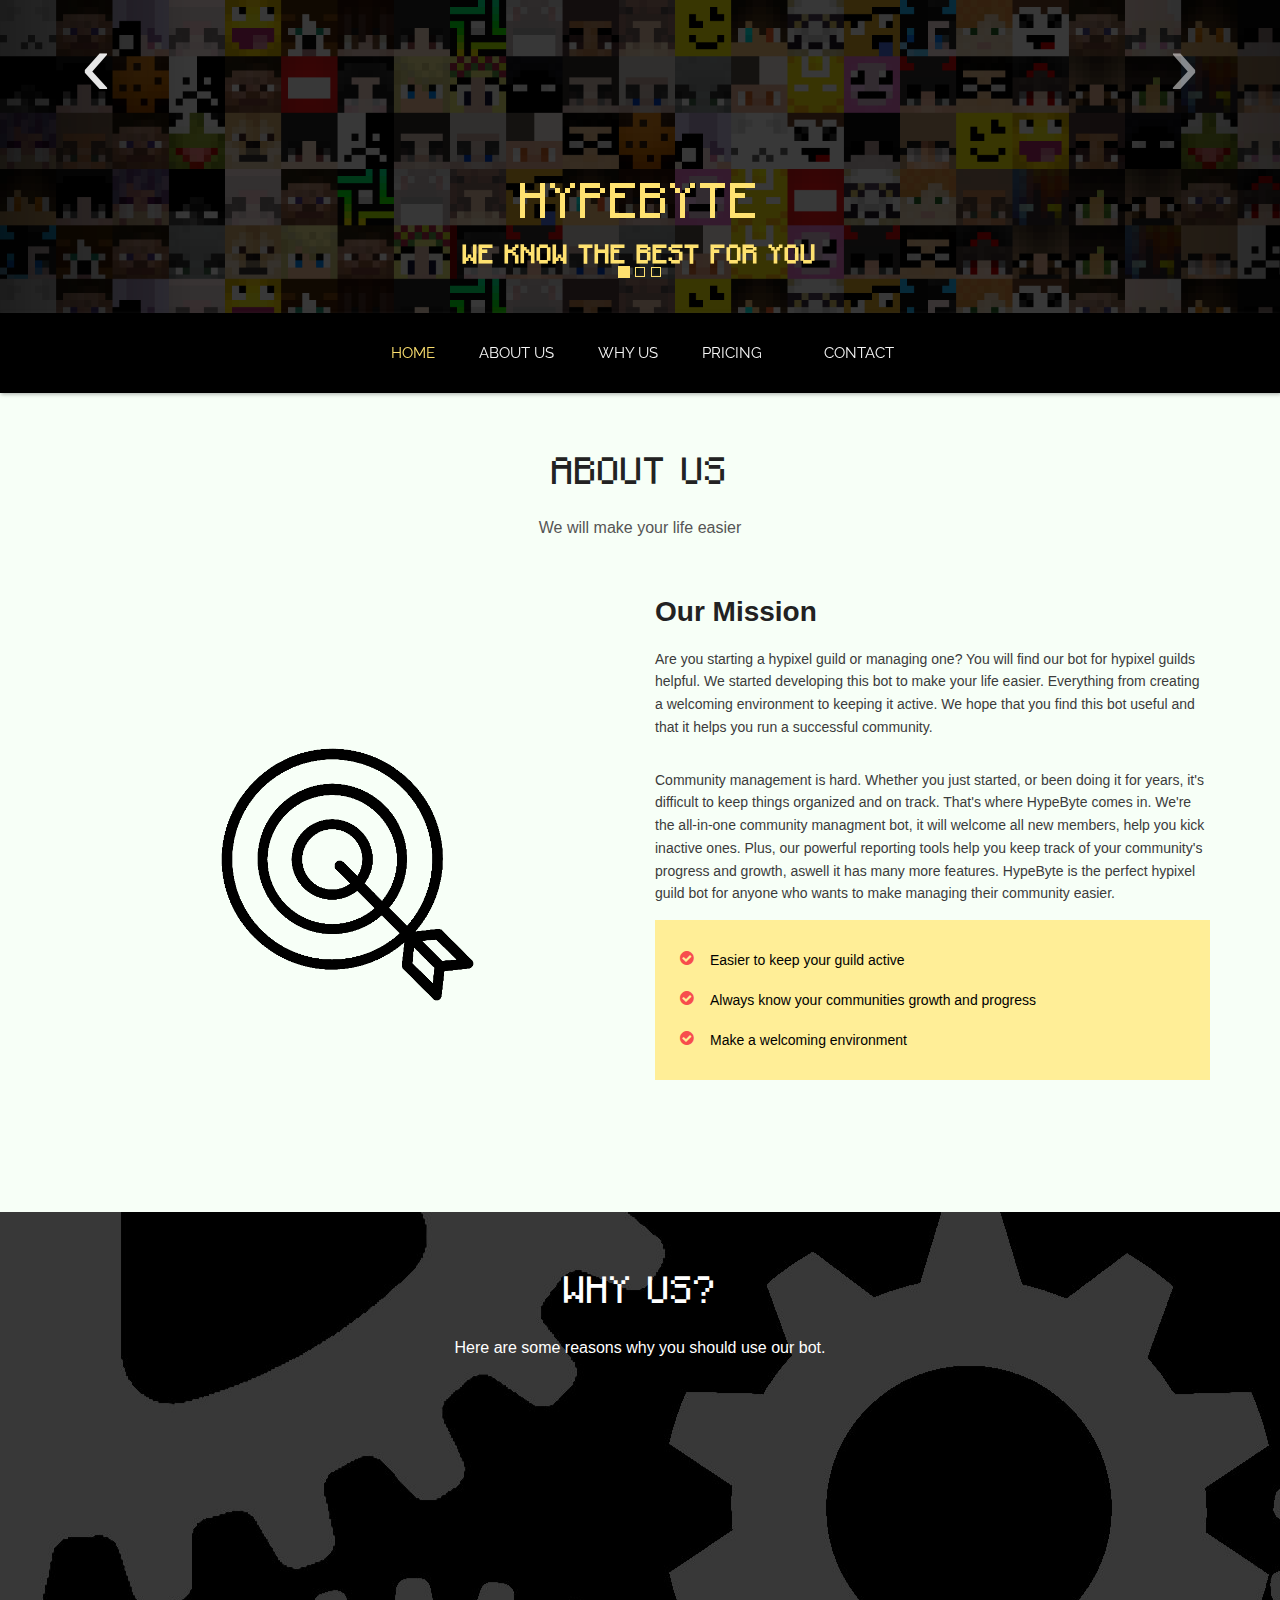
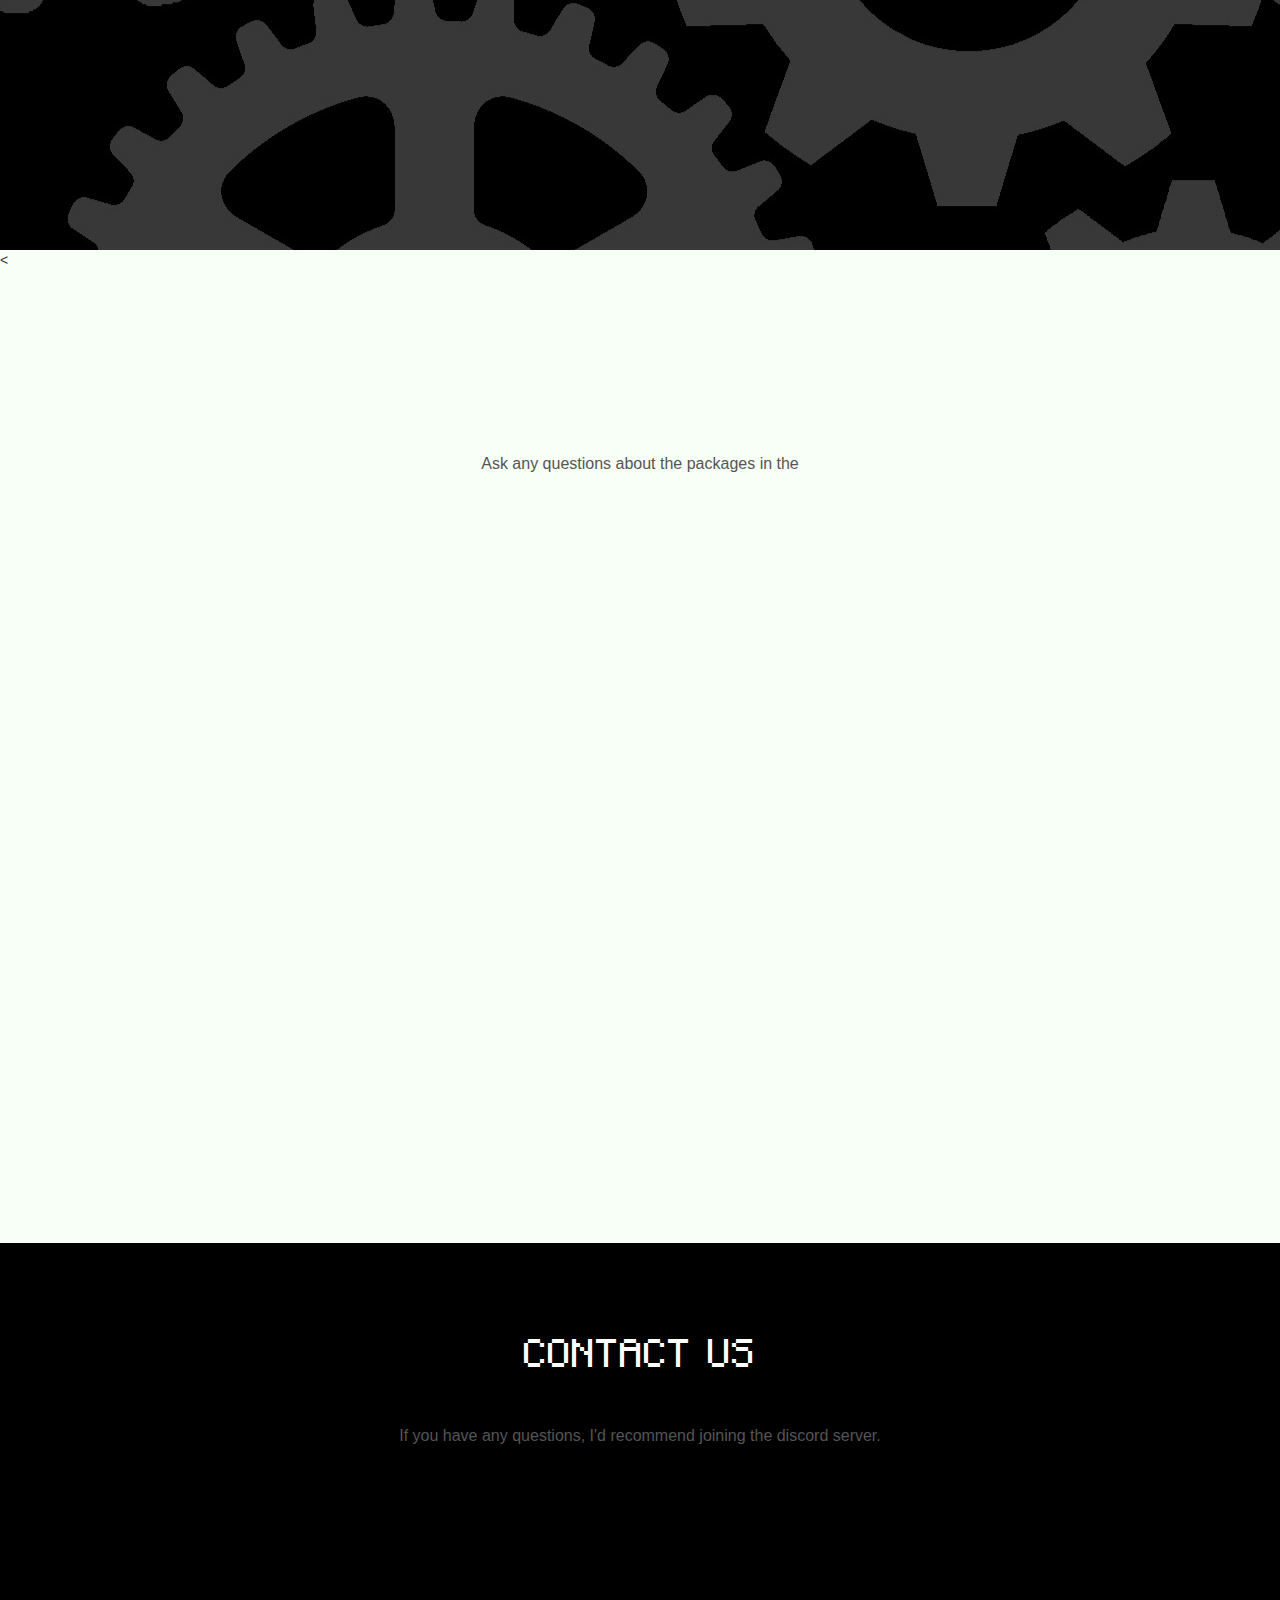
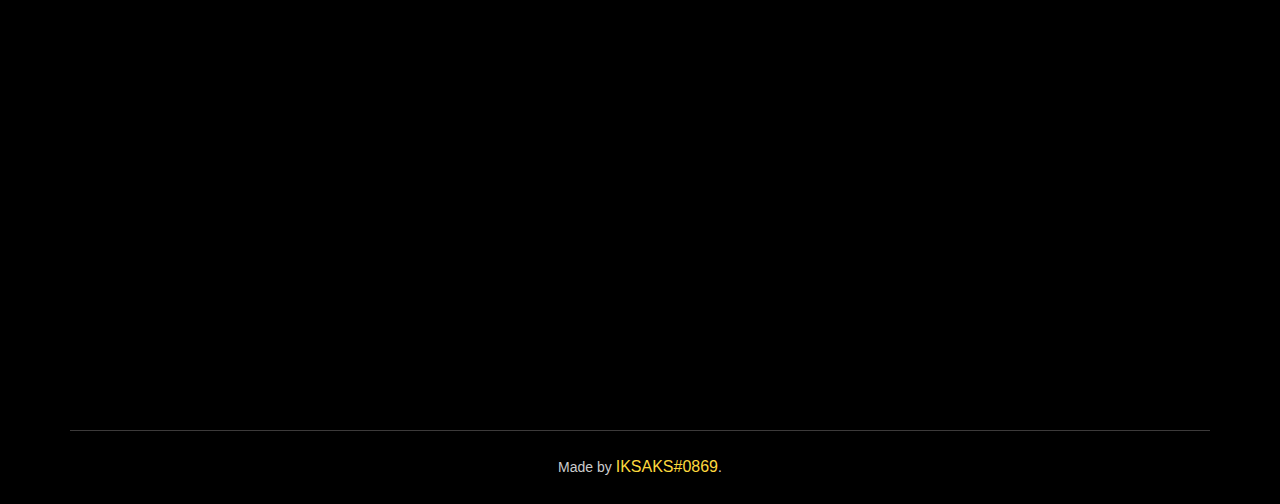
<file: index.html>
<!doctype html>
<html lang="en">
<head>
<meta charset="utf-8">
<meta name="viewport" content="width=device-width, maximum-scale=1">
<title>HypeByte | The hypixel bot that makes your life easier.</title>
<link rel="icon" href="icon.png" type="image/png">
<link href="css/bootstrap.min.css" rel="stylesheet" type="text/css">
<link rel="stylesheet" href="js/fancybox/jquery.fancybox.css" type="text/css" media="screen" />
<link href="css/style.css" rel="stylesheet" type="text/css"> 
<link href="css/styles.css" rel="stylesheet" type="text/css"> 
<link rel="stylesheet" href="https://use.fontawesome.com/releases/v5.8.1/css/all.css" integrity="sha384-50oBUHEmvpQ+1lW4y57PTFmhCaXp0ML5d60M1M7uH2+nqUivzIebhndOJK28anvf" crossorigin="anonymous">

<link href="css/animate.css" rel="stylesheet" type="text/css">
<link rel="stylesheet" href="css\font-awesome.css" > 

 
</head>
<body>
 <div id="carousel" class="carousel slide carousel-fade" data-ride="carousel">
    <ol class="carousel-indicators">
        <li data-target="#carousel" data-slide-to="0" class="active"></li>
        <li data-target="#carousel" data-slide-to="1"></li>
        <li data-target="#carousel" data-slide-to="2"></li>
    </ol>
    <!-- Carousel items -->
    <div class="carousel-inner">
        <div class="active item">
		<div class="caption zoomIn wow animated"> 		 
              <h2>HypeByte<br/><strong>We know the best for you</strong></h2>
              </div>
			  
		<img class="imgSus" src="img/o1.png" alt=""></div>
        <div class="item">
		<div class="caption zoomIn wow animated"> 		 			 
              <h2>Simple<br/><strong>Easy to setup</strong></h2>
              </div>
			  <img class="" src="img/o2.png" alt=""></div>
        <div class="item">
		<div class="caption zoomIn wow animated"> 		 			
              <h2>24/7 UPTIME<br/><strong>Made by hypixel guild owners</strong></h2>
             </div><img class="" src="img/o3.png" alt=""></div>
    </div>
    <!-- Carousel nav -->
    <a class="carousel-control left" href="#carousel" data-slide="prev">&lsaquo;</a>
    <a class="carousel-control right" href="#carousel" data-slide="next">&rsaquo;</a>
</div>





<!--Header_section-->
<header id="header_wrapper">
  <div class="container">
    <div class="header_box">
      <!--<div class="logo"><a href="#">Resume</a></div>-->
	  <nav class="navbar navbar-inverse" role="navigation">
      <div class="navbar-header">
        <button type="button" id="nav-toggle" class="navbar-toggle" data-toggle="collapse" data-target="#main-nav"> <span class="sr-only">Toggle navigation</span> <span class="icon-bar"></span> <span class="icon-bar"></span> <span class="icon-bar"></span> </button>
        </div>
	    <div id="main-nav" class="collapse navbar-collapse navStyle">
			<ul class="nav navbar-nav" id="mainNav">
			  <li class="active"><a href="#carousel" class="scroll-link">Home</a></li>
			  <li><a href="#aboutUs" class="scroll-link">About Us</a></li>
			  <li><a href="#service" class="scroll-link">Why us</a></li>
			  <li><a href="#pricing" class="scroll-link">Pricing</a></li> 
			  <li><a href="#contact" class="scroll-link">Contact</a></li>
			</ul>
      </div>
	 </nav>
    </div>
  </div>
</header>
<!--Header_section--> 

<section id="aboutUs" style="background-color: #F7FFF7;"><!--Aboutus-->
<div class="inner_wrapper about-us aboutUs-container fadeInLeft animated wow">
  <div class="container">
    <h2>About Us</h2>
	<h6>We will make your life easier</h6>
    <div class="inner_section">
 <div class="row">
      <div class="col-md-6"> <img class="img-responsive" src="img/about1.png" align=""> </div>
      <div class="col-md-6">
        <h3>Our Mission</h3>
        <p>Are you starting a hypixel guild or managing one? You will find our bot for hypixel guilds helpful. We started developing this bot to make your life easier. Everything from creating a welcoming environment to keeping it active. We hope that you find this bot useful and that it helps you run a successful community.</p> 
         
        <p>Community management is hard. Whether you just started, or been doing it for years, it's difficult to keep things organized and on track. That's where HypeByte comes in. We're the all-in-one community managment bot, it will welcome all new members, help you kick inactive ones. Plus, our powerful reporting tools help you keep track of your community's progress and growth, aswell it has many more features. HypeByte is the perfect hypixel guild bot for anyone who wants to make managing their community easier.
									</p>

									<ul class="about-us-list">
										<li class="points">Easier to keep your guild active</li> 
                                        <li class="points">Always know your communities growth and progress</li>
										<li class="points">Make a welcoming environment</li>
									</ul><!-- /.about-us-list -->
								 
      </div>
    </div>
	     </div>
  </div> 
  </div>
</section>

<!--Aboutus--> 


<!--Service-->
<section  id="service">
  <div class="container">
    <h2>Why us?</h2>
	<h6>Here are some reasons why you should use our bot.</h6>
    <div class="service_wrapper">
      <div class="row">
        <div class="col-md-3">
		<div class="service_icon delay-03s animated wow zoomIn"> <span><i class="fa fa-cog"></i></span> </div>
          <div class="service_block">
            
            <h3 class="animated fadeInUp wow">Easy</h3>
            <p class="animated fadeInDown wow">It is very easy to setup, and you don't need to worry about it ever again.</p>
          </div>
        </div>
        <div class="col-md-3"> 
		<div class="service_icon icon2  delay-03s animated wow zoomIn"> <span><i class="fa fa-wrench"></i></span> </div> 
		<div class="service_block">
            <h3 class="animated fadeInUp wow">Updates</h3>
            <p class="animated fadeInDown wow">We update our bot regulary, aswell we always look forward for community suggestions for updates.</p>
          </div>
        </div>
        <div class="col-md-3">
		<div class="service_icon icon3  delay-03s animated wow zoomIn"> <span><i class="fa fa-trophy "></i></span> </div>
          <div class="service_block">
            
            <h3 class="animated fadeInUp wow">Features</h3>
            <p class="animated fadeInDown wow">The bot is made by a people who own a guild themselves, so we know what is the best for you.</p>
          </div>
        </div>
		  <div class="col-md-3">
		<div class="service_icon icon3  delay-03s animated wow zoomIn"> <span><i class="fa fa-users"></i></span> </div>
          <div class="service_block">
            
            <h3 class="animated fadeInUp wow">Support</h3>
            <p class="animated fadeInDown wow">We are always happy to answer your questions, and make changes as you wish.</p>
          </div>
        </div>
      </div> 
	 
    </div>
  </div>
</section>

</section>
<<section id="pricing">
  <div class="container">
      <div class="section-header">
          <h2 class="section-title wow fadeInDown">Pricing</h2>
          <h6>Ask any questions about the packages in the <a href="https://discord.gg/T8uUPSDX46" target="_blank"><i style='font-size:36px' class="fab fa-discord"></i></a></h6>
      </div>

      <div class="row">
          <div class="col-md-3 col-sm-6 col-xs-12">
              <div class="wow zoomIn" data-wow-duration="400ms" data-wow-delay="0ms">
                  <ul class="pricing">
                      <li class="plan-header">
                          <div class="price-duration">
                              <span class="price">
                                  5€
                              </span>
                              <span class="duration">
                                  per month
                              </span>
                          </div>

                          <div class="plan-name">
                              Simple
                          </div>
                      </li>
                      <li><strong>24/7</strong> UPTIME</li>
                      <li><strong>INACTIVE</strong> list</li>
                      
                      <li><strong>SHARED</strong> shard</li>
                      <li><strong>Low priority</strong> updates</li>
                      <br>
                      <br>
                      <br>
                      <br>
                      <li class="plan-purchase"><a class="btn btn-primary" href="https://discord.gg/T8uUPSDX46">Get It Now!</a></li>
                  </ul>
              </div>
          </div>
          <div class="col-md-3 col-sm-6 col-xs-12">
              <div class="wow zoomIn" data-wow-duration="400ms" data-wow-delay="200ms">
                  <ul class="pricing featured">
                      <li class="plan-header">
                          <div class="price-duration">
                              <span class="price">
                                  10€
                              </span>
                              <span class="duration">
                                  per month
                              </span>
                          </div>

                          <div class="plan-name">
                              NORMAL
                          </div>
                      </li>
                      <li><strong>24/7</strong> UPTIME</li>
                      <li><strong>INACTIVE</strong> list</li>
                      <li><strong>PRIVATE</strong> shard</li>
                      <li><strong>CHAT</strong> bridge to discord</li>
                      <li><strong>WELCOME</strong> function</li>
                      <li><strong>CUSTOM</strong> colors</li>
                      
                      <li class="plan-purchase"><a class="btn btn-primary" href="https://discord.gg/T8uUPSDX46">Get It Now!</a></li>
                  </ul>
              </div>
          </div>
          <div class="col-md-3 col-sm-6 col-xs-12">
              <div class="wow zoomIn" data-wow-duration="400ms" data-wow-delay="400ms">
                  <ul class="pricing">
                      <li class="plan-header">
                          <div class="price-duration">
                              <span class="price">
                                  25€
                              </span>
                              <span class="duration">
                                  per month
                              </span>
                          </div>

                          <div class="plan-name">
                              GOLD
                          </div>
                      </li>
                      
                      <li><strong>24/7</strong> UPTIME</li>
                      <li><strong>AUTO KICK</strong> inactives</li>
                      <li><strong>PRIVATE</strong> shard</li>
                      <li><strong>CUSTOM</strong> welcome messages</li>
                      <li><strong>MORE</strong> bridge options</li>
                      <li><strong>AUTO PROMOTE</strong> active</li>
                      <li class="plan-purchase"><a class="btn btn-primary" href="https://discord.gg/T8uUPSDX46">Get It Now!</a></li>
                  </ul>
              </div>
          </div>
          <div class="col-md-3 col-sm-6 col-xs-12">
              <div class="wow zoomIn" data-wow-duration="400ms" data-wow-delay="600ms">
                  <ul class="pricing">
                      <li class="plan-header">
                          <div class="price-duration">
                              <span class="price">
                                  40€
                              </span>
                              <span class="duration">
                                  per month
                              </span>
                          </div>

                          <div class="plan-name">
                            Platinum
                          </div>
                      </li>
                      <li><strong>24/7</strong> UPTIME</li>
                      <li><strong>PRIVATE</strong> shard</li>
                      <li>Everything from GOLD </li>
                      <li><strong>1</strong> custom feature</li>
                      <li><strong>Beta</strong> features</li>
                      <li><strong>Fast</strong> support</li>
                      <li class="plan-purchase"><a class="btn btn-primary" href="https://discord.gg/T8uUPSDX46">Get It Now!</a></li>
                  </ul>
              </div>
          </div>
      </div>
  </div>
</section><!--/#pricing-->
<!--Footer-->
<footer class="footer_wrapper" id="contact">
  <div class="container">
    <section class="page_section contact" id="contact">
      <div class="contact_section">
        <h2>Contact Us</h2>
	<h6>If you have any questions, I'd recommend joining the discord server.</h6>
     
      </div>
      <div class="row">
        <div class="col-lg-4 wow fadeInLeft">	
		 <div class="contact_info">
                            <div class="detail">
                                <h4>QnA at our discord</h4>
                                <p></p>
                            </div>
                            <div class="detail">
                                <h4>Email us</h4>
                                <p>byteshype@gmail.com</p>
                            </div> 
                        </div>
       		  
			  
          
          <ul class="social_links">
            <li class="twitter animated bounceIn wow delay-02s"><a href="https://discord.gg/T8uUPSDX46" target="_blank"><i class="fab fa-discord"></i></a></li>
            <!-- <li class="facebook animated bounceIn wow delay-03s"><a href="javascript:void(0)"><i class="fa fa-facebook"></i></a></li>
            <li class="pinterest animated bounceIn wow delay-04s"><a href="javascript:void(0)"><i class="fa fa-pinterest"></i></a></li>
            <li class="gplus animated bounceIn wow delay-05s"><a href="javascript:void(0)"><i class="fa fa-google-plus"></i></a></li>  -->
          </ul>
        </div>
        <div class="col-lg-8 wow fadeInLeft delay-06s">
          <div class="form">
            <input class="input-text" type="text" name="" value="Your Name *" onFocus="if(this.value==this.defaultValue)this.value='';" onBlur="if(this.value=='')this.value=this.defaultValue;">
            <input class="input-text" type="text" name="" value="Your E-mail *" onFocus="if(this.value==this.defaultValue)this.value='';" onBlur="if(this.value=='')this.value=this.defaultValue;">
            <textarea class="input-text text-area" cols="0" rows="0" onFocus="if(this.value==this.defaultValue)this.value='';" onBlur="if(this.value=='')this.value=this.defaultValue;">Your Message *</textarea>
            <input class="input-btn" type="submit" value="DISABLED">
          </div>
        </div>
      </div>
    </section>
  </div>
  <div class="container">
    <div class="footer_bottom"><span>Made by <a href="#"> IKSAKS#0869</a>. </span> </div>
  </div>
</footer>

<script type="text/javascript" src="js/jquery-1.11.0.min.js"></script>
<script type="text/javascript" src="js/bootstrap.min.js"></script>
<script type="text/javascript" src="js/jquery-scrolltofixed.js"></script>
<script type="text/javascript" src="js/jquery.nav.js"></script> 
<script type="text/javascript" src="js/jquery.easing.1.3.js"></script>
<script type="text/javascript" src="js/jquery.isotope.js"></script>
<script src="js/fancybox/jquery.fancybox.pack.js" type="text/javascript"></script> 
<script type="text/javascript" src="js/wow.js"></script> 
<script type="text/javascript" src="js/custom.js"></script>

</body>
</html>
</file>
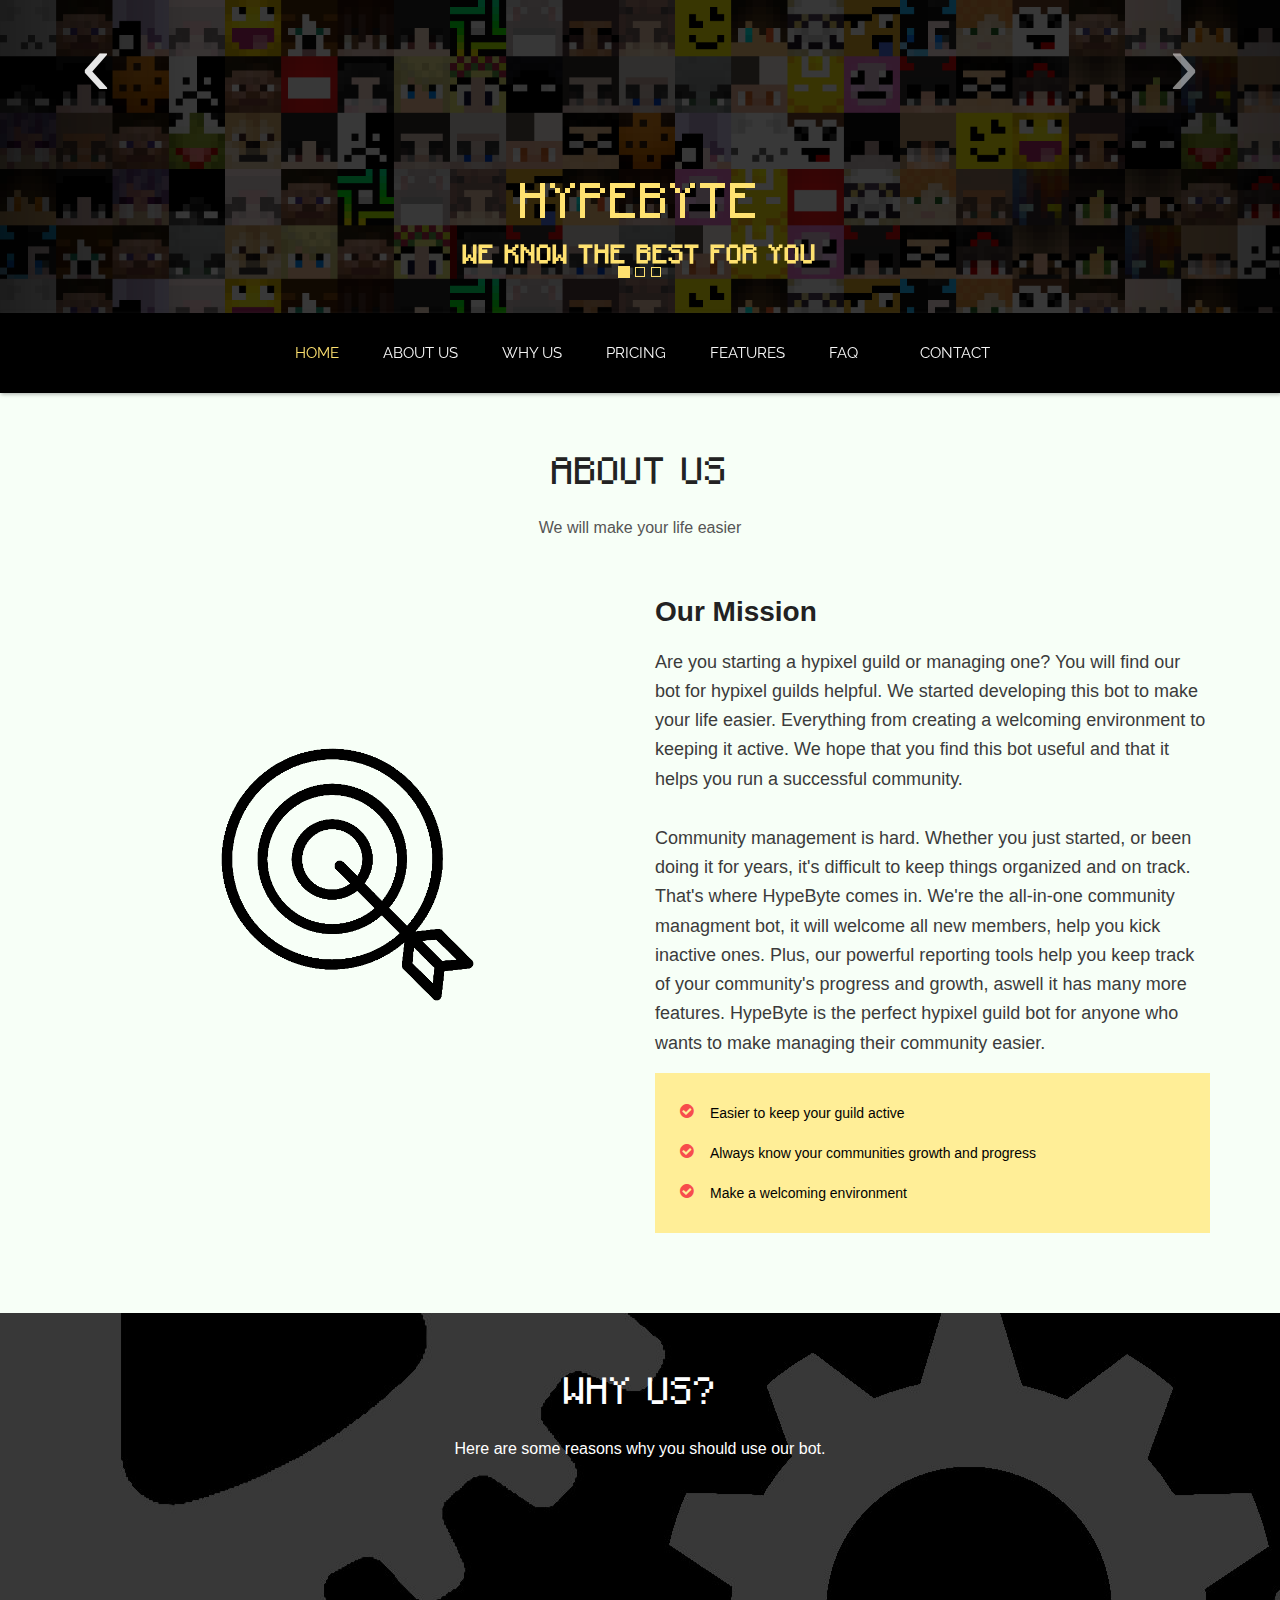
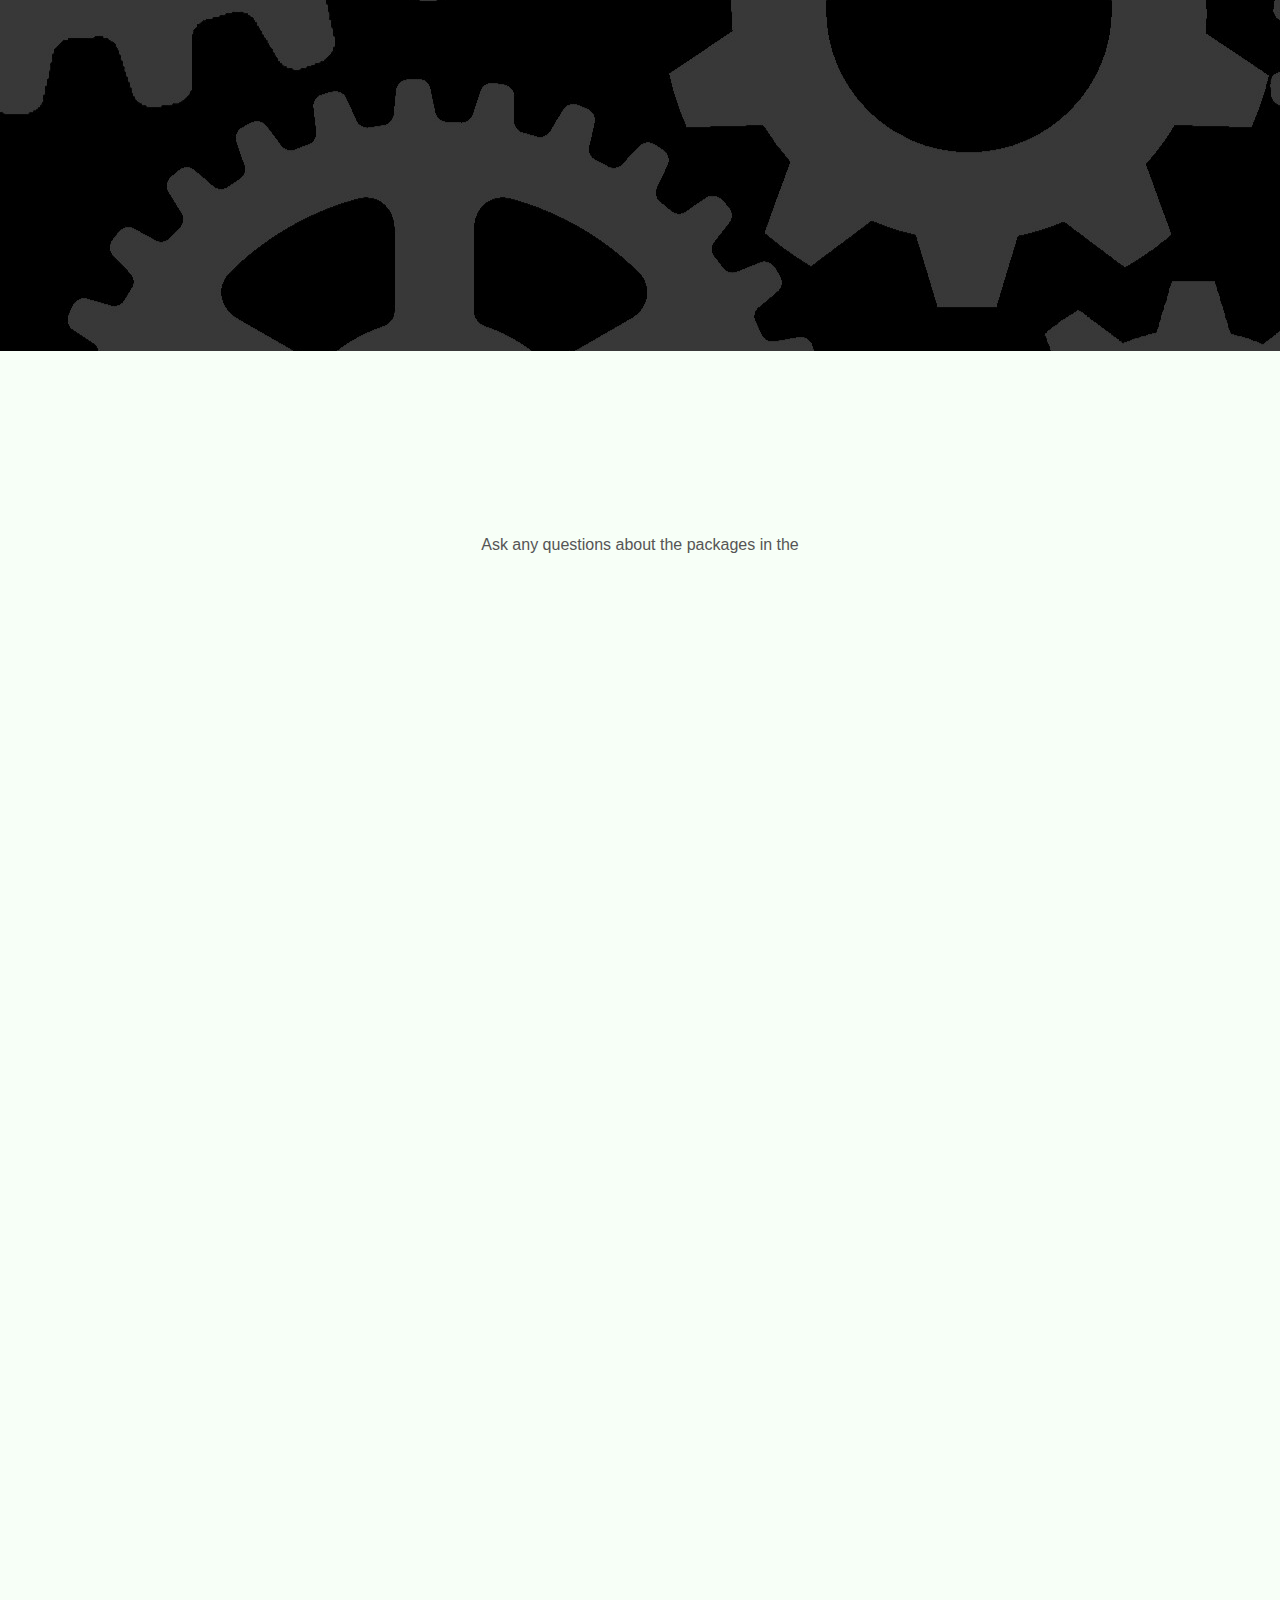
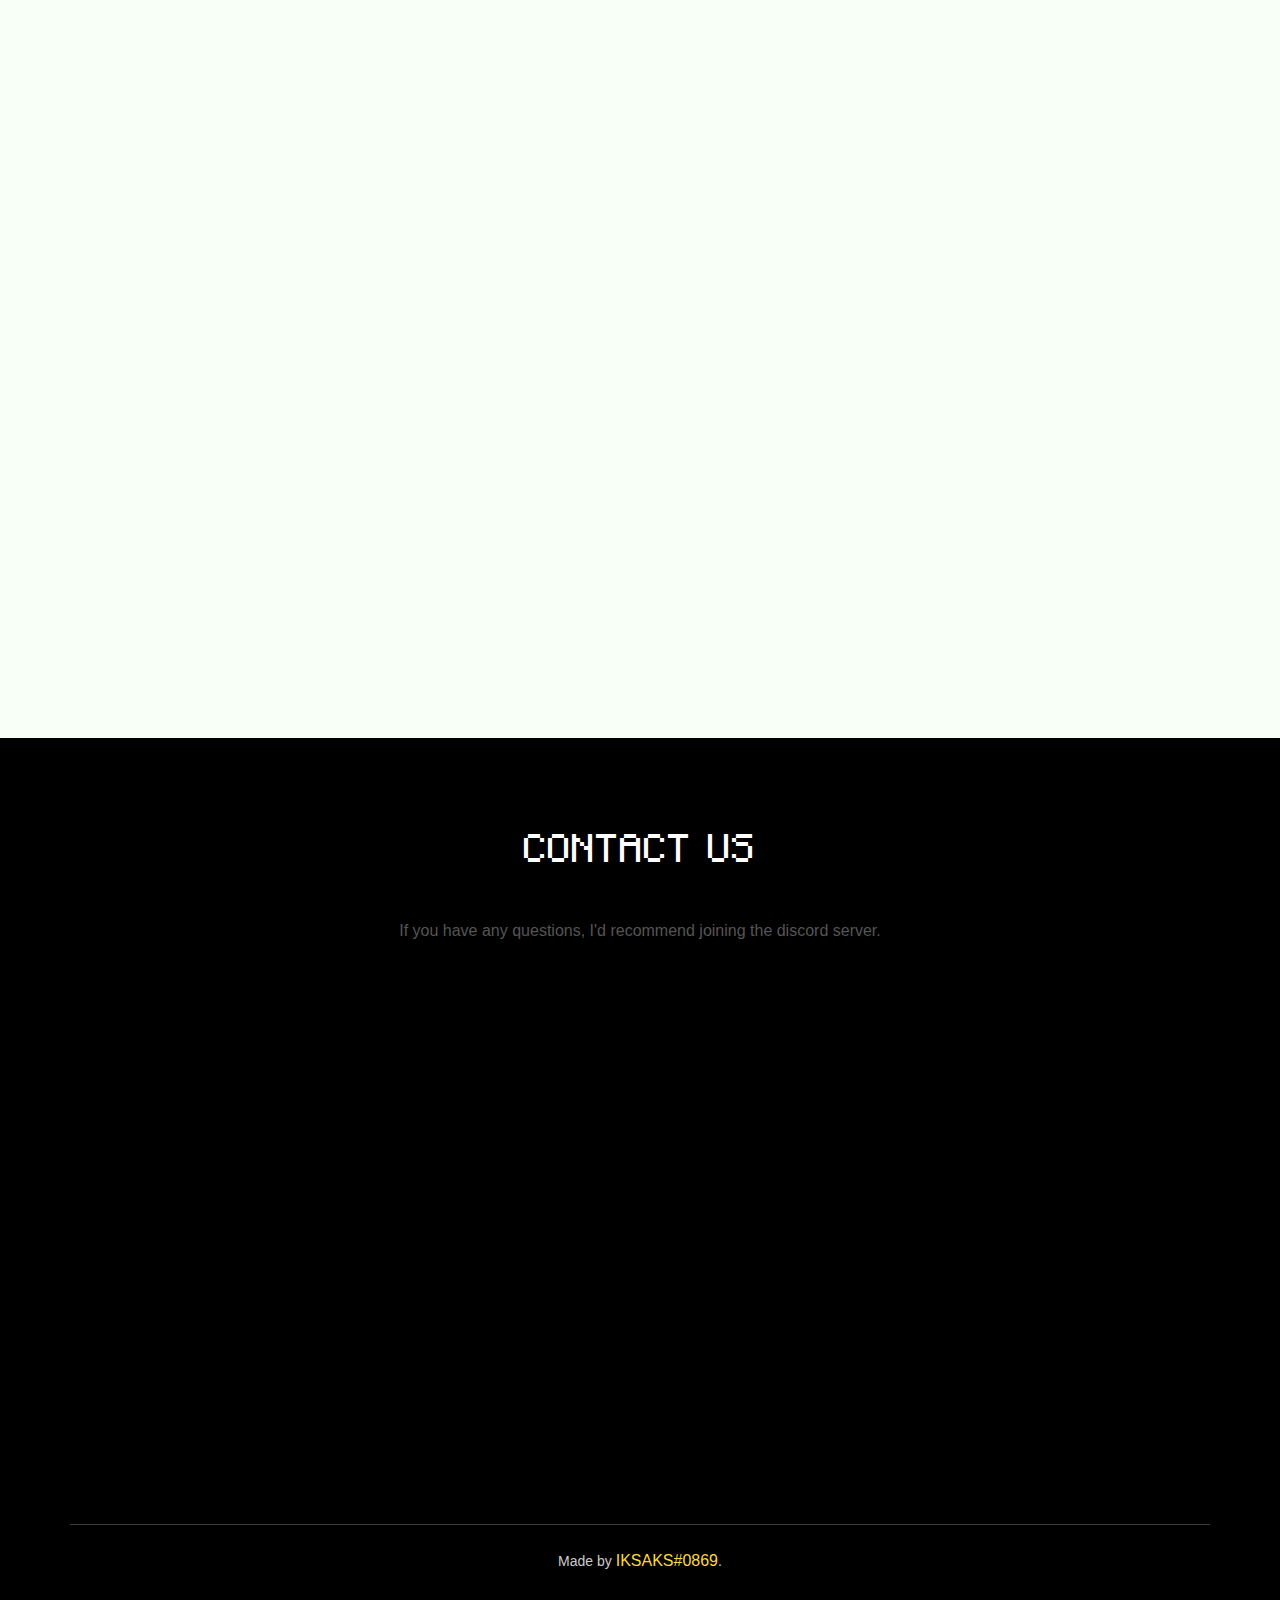
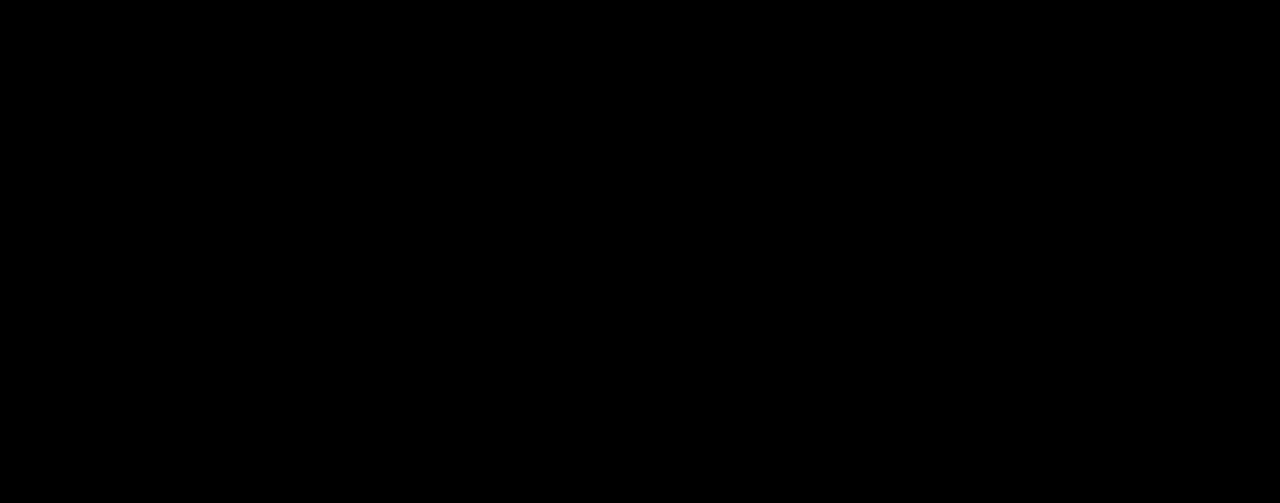
<file: docs/index.html>
<!doctype html>
<html lang="en">
<head>
<meta charset="utf-8">
<meta name="viewport" content="width=device-width, maximum-scale=1">
<title>HypeByte | The hypixel bot that makes your life easier.</title>
<link rel="icon" href="icon.png" type="image/png">
<link href="css/bootstrap.min.css" rel="stylesheet" type="text/css">
<link rel="stylesheet" href="js/fancybox/jquery.fancybox.css" type="text/css" media="screen" />
<link href="css/style.css" rel="stylesheet" type="text/css"> 
<link href="css/styles.css" rel="stylesheet" type="text/css"> 
<link rel="stylesheet" href="css\fontawesome.all.css" integrity="sha384-50oBUHEmvpQ+1lW4y57PTFmhCaXp0ML5d60M1M7uH2+nqUivzIebhndOJK28anvf" crossorigin="anonymous">
<meta name="google-site-verification" content="CAoIlMoaknfIllCSeAajE5pX_8JDRVLWQwY7Fwy2vW4" />
<meta property="og:type" content="website">
<meta property="og:site_name" content="HypeBits">
<meta property="og:title" content="Hypixel guild bot">
<meta property="og:description" content="We will make your life easier with this hypixel guild bot!">
<meta property="og:image" content="./icon.png">
<link href="css/animate.css" rel="stylesheet" type="text/css">
<link rel="stylesheet" href="css\font-awesome.css" > 

 
</head>
<body>
 <div id="carousel" class="carousel slide carousel-fade" data-ride="carousel">
    <ol class="carousel-indicators">
        <li data-target="#carousel" data-slide-to="0" class="active"></li>
        <li data-target="#carousel" data-slide-to="1"></li>
        <li data-target="#carousel" data-slide-to="2"></li>
    </ol>
    <!-- Carousel items -->
    <div class="carousel-inner">
        <div class="active item">
		<div class="caption zoomIn wow animated"> 		 
              <h2>HypeByte<br/><strong>We know the best for you</strong></h2>
              </div>
			  
		<img class="imgSus" src="img/o1.png" alt=""></div>
        <div class="item">
		<div class="caption zoomIn wow animated"> 		 			 
              <h2>Simple<br/><strong>Easy to setup</strong></h2>
              </div>
			  <img class="" src="img/o2.png" alt=""></div>
        <div class="item">
		<div class="caption zoomIn wow animated"> 		 			
              <h2>24/7 UPTIME<br/><strong>Made by hypixel guild owners</strong></h2>
             </div><img class="" src="img/o3.png" alt=""></div>
    </div>
    <!-- Carousel nav -->
    <a class="carousel-control left" href="#carousel" data-slide="prev">&lsaquo;</a>
    <a class="carousel-control right" href="#carousel" data-slide="next">&rsaquo;</a>
</div>





<!--Header_section-->
<header id="header_wrapper">
  <div class="container">
    <div class="header_box">
      <!--<div class="logo"><a href="#">Resume</a></div>-->
	  <nav class="navbar navbar-inverse" role="navigation">
      <div class="navbar-header">
        <button type="button" id="nav-toggle" class="navbar-toggle" data-toggle="collapse" data-target="#main-nav"> <span class="sr-only">Toggle navigation</span> <span class="icon-bar"></span> <span class="icon-bar"></span> <span class="icon-bar"></span> </button>
        </div>
	    <div id="main-nav" class="collapse navbar-collapse navStyle">
			<ul class="nav navbar-nav" id="mainNav">
			  <li class="active"><a href="#carousel" class="scroll-link">Home</a></li>
			  <li><a href="#aboutUs" class="scroll-link">About Us</a></li>
			  <li><a href="#service" class="scroll-link">Why us</a></li>
			  <li><a href="#pricing" class="scroll-link">Pricing</a></li> 
        <li><a href="#updates" class="scroll-link">Features</a></li>
        <li><a href="#faq" class="scroll-link">FAQ</a></li>
			  <li><a href="#contact" class="scroll-link">Contact</a></li>
			</ul>
      </div>
	 </nav>
    </div>
  </div>
</header>
<!--Header_section--> 

<section id="aboutUs" style="background-color: #F7FFF7;"><!--Aboutus-->
<div class="inner_wrapper about-us aboutUs-container fadeInLeft animated wow">
  <div class="container">
    <h2>About Us</h2>
	<h6>We will make your life easier</h6>
    <div class="inner_section">
 <div class="row">
      <div class="col-md-6"> <img class="img-responsive" src="img/about1.png" align=""> </div>
      <div class="col-md-6">
        <h3>Our Mission</h3>
        <p>Are you starting a hypixel guild or managing one? You will find our bot for hypixel guilds helpful. We started developing this bot to make your life easier. Everything from creating a welcoming environment to keeping it active. We hope that you find this bot useful and that it helps you run a successful community.</p> 
         
        <p>Community management is hard. Whether you just started, or been doing it for years, it's difficult to keep things organized and on track. That's where HypeByte comes in. We're the all-in-one community managment bot, it will welcome all new members, help you kick inactive ones. Plus, our powerful reporting tools help you keep track of your community's progress and growth, aswell it has many more features. HypeByte is the perfect hypixel guild bot for anyone who wants to make managing their community easier.
									</p>

									<ul class="about-us-list">
										<li class="points">Easier to keep your guild active</li> 
                                        <li class="points">Always know your communities growth and progress</li>
										<li class="points">Make a welcoming environment</li>
									</ul><!-- /.about-us-list -->
								 
      </div>
    </div>
	     </div>
  </div> 
  </div>
</section>

<!--Aboutus--> 


<!--Service-->
<section  id="service">
  <div class="container">
    <h2>Why us?</h2>
	<h6>Here are some reasons why you should use our bot.</h6>
    <div class="service_wrapper">
      <div class="row">
        <div class="col-md-3">
		<div class="service_icon delay-03s animated wow zoomIn"> <span><i class="fa fa-cog"></i></span> </div>
          <div class="service_block">
            
            <h3 class="animated fadeInUp wow">Easy</h3>
            <p class="animated fadeInDown wow">It is very easy to setup, and you don't need to worry about it ever again.</p>
          </div>
        </div>
        <div class="col-md-3"> 
		<div class="service_icon icon2  delay-03s animated wow zoomIn"> <span><i class="fa fa-wrench"></i></span> </div> 
		<div class="service_block">
            <h3 class="animated fadeInUp wow">Updates</h3>
            <p class="animated fadeInDown wow">We update our bot regulary, aswell we always look forward for community suggestions for updates.</p>
          </div>
        </div>
        <div class="col-md-3">
		<div class="service_icon icon3  delay-03s animated wow zoomIn"> <span><i class="fa fa-trophy "></i></span> </div>
          <div class="service_block">
            
            <h3 class="animated fadeInUp wow">Features</h3>
            <p class="animated fadeInDown wow">The bot is made by a people who own a guild themselves, so we know what is the best for you.</p>
          </div>
        </div>
		  <div class="col-md-3">
		<div class="service_icon icon3  delay-03s animated wow zoomIn"> <span><i class="fa fa-users"></i></span> </div>
          <div class="service_block">
            
            <h3 class="animated fadeInUp wow">Support</h3>
            <p class="animated fadeInDown wow">We are always happy to answer your questions, and make changes as you wish.</p>
          </div>
        </div>
      </div> 
	 
    </div>
  </div>
</section>


<section id="pricing">
  <div class="container">
      <div class="section-header">
          <h2 class="section-title wow fadeInDown">Pricing</h2>
          <h6>Ask any questions about the packages in the <a href="https://discord.gg/T8uUPSDX46" alt="discord server" target="_blank"><i style='font-size:36px' class="fab fa-discord"></i></a></h6>
      </div>

      <div class="row">
          <div class="col-md-3 col-sm-6 col-xs-12">
              <div class="wow zoomIn" data-wow-duration="400ms" data-wow-delay="0ms">
                  <ul class="pricing">
                      <li class="plan-header">
                          <div class="price-duration">
                              <span class="price">
                                  5€
                              </span>
                              <span class="duration">
                                  per month
                              </span>
                          </div>

                          <div class="plan-name">
                              Simple
                          </div>
                      </li>
                      <li><strong>24/7</strong> UPTIME</li>
                      <li><strong>INACTIVE</strong> list</li>
                      
                      <li><strong>SHARED</strong> shard</li>
                      <li><strong>Low priority</strong> updates</li>
                      <br>
                      <br>
                      <br>
                      <br>
                      <li class="plan-purchase"><a class="btn btn-primary" href="https://discord.gg/T8uUPSDX46" alt="discord server">Get It Now!</a></li>
                  </ul>
              </div>
          </div>
          <div class="col-md-3 col-sm-6 col-xs-12">
              <div class="wow zoomIn" data-wow-duration="400ms" data-wow-delay="200ms">
                  <ul class="pricing featured">
                      <li class="plan-header">
                          <div class="price-duration">
                              <span class="price">
                                  10€
                              </span>
                              <span class="duration">
                                  per month
                              </span>
                          </div>

                          <div class="plan-name">
                              NORMAL
                          </div>
                      </li>
                      <li><strong>24/7</strong> UPTIME</li>
                      <li><strong>INACTIVE</strong> list</li>
                      <li><strong>PRIVATE</strong> shard</li>
                      <li><strong>CHAT</strong> bridge to discord</li>
                      <li><strong>WELCOME</strong> function</li>
                      <li><strong>CUSTOM</strong> colors</li>
                      
                      <li class="plan-purchase"><a class="btn btn-primary" href="https://discord.gg/T8uUPSDX46" alt="discord server">Get It Now!</a></li>
                  </ul>
              </div>
          </div>
          <div class="col-md-3 col-sm-6 col-xs-12">
              <div class="wow zoomIn" data-wow-duration="400ms" data-wow-delay="400ms">
                  <ul class="pricing">
                      <li class="plan-header">
                          <div class="price-duration">
                              <span class="price">
                                  25€
                              </span>
                              <span class="duration">
                                  per month
                              </span>
                          </div>

                          <div class="plan-name">
                              GOLD
                          </div>
                      </li>
                      
                      <li><strong>AUTO KICK</strong> inactives</li>
                      <li><strong>PRIVATE</strong> shard</li>
                      <li><strong>CUSTOM</strong> welcome messages</li>
                      <li><strong>MORE</strong> bridge options</li>
                      <li><strong>AUTO PROMOTE</strong> active</li>
                      <li><strong>COMMANDS</strong> for guild chat</li>
                      <li class="plan-purchase"><a class="btn btn-primary" href="https://discord.gg/T8uUPSDX46" alt="discord server">Get It Now!</a></li>
                  </ul>
              </div>
          </div>
          <div class="col-md-3 col-sm-6 col-xs-12">
              <div class="wow zoomIn" data-wow-duration="400ms" data-wow-delay="600ms">
                  <ul class="pricing">
                      <li class="plan-header">
                          <div class="price-duration">
                              <span class="price">
                                  40€
                              </span>
                              <span class="duration">
                                  per month
                              </span>
                          </div>

                          <div class="plan-name">
                            Platinum
                          </div>
                      </li>
                      <li><strong>24/7</strong> UPTIME</li>
                      <li><strong>PRIVATE</strong> shard</li>
                      <li>Everything from GOLD </li>
                      <li><strong>1</strong> custom feature</li>
                      <li><strong>Beta</strong> features</li>
                      <li><strong>Fast</strong> support</li>
                      <li class="plan-purchase"><a class="btn btn-primary" href="https://discord.gg/T8uUPSDX46" alt="discord server">Get It Now!</a></li>
                  </ul>
              </div>
          </div>
      </div>
  </div>
</section><!--/#pricing-->
<section   id="updates" style=" padding: 20px; ">
  <div class="inner_wrapper about-us aboutUs-container fadeInLeft animated wow">
    <div class="container">
      <h2>Features</h2>
    <h6>Here are all  the features explained a little bit more</h6>
      <div class="inner_section">
   <div class="row">
       
              <p>
                <strong>
                  INACTIVE list - 
                </strong>
                  It will get you a list of inactive people set by your requirements
              </p>

              <p>
                <strong>
                  CHAT bridge to discord - 
                </strong>
                  It will link your hypixel guild chat, with your discord server.
              </p>

              <p>
                <strong>
                  WELCOME function - 
                </strong>
                  It will welcome new people who join your guild.
              </p>
           
              <p>
                <strong>
                  AUTO KICK inactives - 
                </strong>
                  It will kick all inactive people from the guild with 1 command.
              </p>
          
              <p>
                <strong>
                  AUTO PROMOTE active - 
                </strong>
                  It will promote all active people set by your requirements.
              </p>
           
              <p>
                <strong>
                  COMMANDS for guild chat - 
                </strong>
                  It will add commands for your hypixel guild chat, so members can check their weekly guild experience. (Adding more need suggestions)
              </p>
          
  
           <br>        
         </div>
    </div> 
    </div>
    
    
  
</section>

<section id="faq" style="background-color: #F7FFF7;"><!--Aboutus-->
  <div class="inner_wrapper about-us aboutUs-container fadeInLeft animated wow">
    <div class="container">
      <h2>FAQ</h2>
    <h6>If your question isn't answered here, join our <a href="https://discord.gg/T8uUPSDX46" alt="discord server" target="_blank">discord server</a></h6>
      <div class="inner_section">
   <div class="row">
       
          <h3>Is this allowed on Hypixel?</h3>
          <p><strong>Yes</strong>, it has been conformed that it is allowed as long as the bot stays in the limbo and talks only in the guild chat!</p> 
           
          <h3>How do I get the bot?</h3>
          <p>You need to <strong>join our <a href="https://discord.gg/T8uUPSDX46" alt="discord server" target="_blank">discord server </a></strong>and <strong>open a ticket</strong> ( 🎫ㅣsupport-ticket  )</p> 

          <h3></h3>
          <p><strong></strong></p> 

          <h3></h3>
          <p><strong></strong></p> 
          
  
           <br>        
         </div>
    </div> 
    </div>
  </section>


  


<!--Footer-->
<footer class="footer_wrapper" id="contact">
  <div class="container">
    <section class="page_section contact" id="contact">
      <div class="contact_section">
        <h2>Contact Us</h2>
	<h6>If you have any questions, I'd recommend joining the discord server.</h6>
     
      </div>
      <div class="row">
        <div class="col-lg-4 wow fadeInLeft">	
		 <div class="contact_info">
                            <div class="detail">
                                <h4>QnA at our discord</h4>
                                <p></p>
                            </div>
                            <div class="detail">
                                <h4>Email us</h4>
                                <p>byteshype@gmail.com</p>
                            </div> 
                        </div>
       		  
			  
          
          <ul class="social_links">
            <li class="twitter animated bounceIn wow delay-02s"><a href="https://discord.gg/T8uUPSDX46" alt="discord server" target="_blank"><i class="fab fa-discord"></i></a></li>
            <!-- <li class="facebook animated bounceIn wow delay-03s"><a href="javascript:void(0)"><i class="fa fa-facebook"></i></a></li>
            <li class="pinterest animated bounceIn wow delay-04s"><a href="javascript:void(0)"><i class="fa fa-pinterest"></i></a></li>
            <li class="gplus animated bounceIn wow delay-05s"><a href="javascript:void(0)"><i class="fa fa-google-plus"></i></a></li>  -->
          </ul>
        </div>
        <div class="col-lg-8 wow fadeInLeft delay-06s">
          <div class="form">
            <input class="input-text" type="text" name="" value="Your Name *" onFocus="if(this.value==this.defaultValue)this.value='';" onBlur="if(this.value=='')this.value=this.defaultValue;">
            <input class="input-text" type="text" name="" value="Your E-mail *" onFocus="if(this.value==this.defaultValue)this.value='';" onBlur="if(this.value=='')this.value=this.defaultValue;">
            <textarea class="input-text text-area" cols="0" rows="0" onFocus="if(this.value==this.defaultValue)this.value='';" onBlur="if(this.value=='')this.value=this.defaultValue;">Your Message *</textarea>
            <input class="input-btn" type="submit" value="DISABLED">
          </div>
        </div>
      </div>
    </section>
  </div>
  <div class="container">
    <div class="footer_bottom"><span>Made by <a href="#"> IKSAKS#0869</a>. </span> </div>
    <iframe src="https://discord.com/widget?id=958353797728567336&theme=dark" width="350" height="500" allowtransparency="true" frameborder="0" sandbox="allow-popups allow-popups-to-escape-sandbox allow-same-origin allow-scripts"></iframe>
  </div>
</footer>

<script type="text/javascript" src="js/jquery-1.11.0.min.js"></script>
<script type="text/javascript" src="js/bootstrap.min.js"></script>
<script type="text/javascript" src="js/jquery-scrolltofixed.js"></script>
<script type="text/javascript" src="js/jquery.nav.js"></script> 
<script type="text/javascript" src="js/jquery.easing.1.3.js"></script>
<script type="text/javascript" src="js/jquery.isotope.js"></script>
<script src="js/fancybox/jquery.fancybox.pack.js" type="text/javascript"></script> 
<script type="text/javascript" src="js/wow.js"></script> 
<script type="text/javascript" src="js/custom.js"></script>

</body>
</html>
</file>
<file: css/style.css>
/*
Author URI: http://webthemez.com/
Note: 
Licence under Creative Commons Attribution 3.0 
-------------------------------------------------------*/

@charset "utf-8";
@import url(http://fonts.googleapis.com/css?family=Raleway:800,700,400);
@import url(http://fonts.googleapis.com/css?family=Signika:400,600);
@import url(http://fonts.googleapis.com/css?family=Signika:400,600);
@font-face {
    font-family: TheMinecraft;
    font-weight: normal;
    src: url("../fonts/MinecraftRegular-Bmg3.otf") format("opentype");
}

/* Reset
---------------------------------*/
ul {
    list-style: none;
}

.figure {
    margin: 0px;
}

img {
    max-width: 100%;
}

a, a:hover, a:active {
    outline: 0px !important;
	text-decoration:none;
}
.clear {
    clear: both;
    display: block;
    overflow: hidden;
    visibility: hidden;
    width: 0;
    height: 0;
}
.clearfix:before,
.clearfix:after {
    content: '\0020';
    display: block;
    overflow: hidden;
    visibility: hidden;
    width: 0;
    height: 0;
}

.clearfix:after {
    clear: both;
}

/*carousel*/
.carousel-fade .carousel-inner .item {
  transition-property: opacity;
}
.carousel-fade .carousel-inner .item,
.carousel-fade .carousel-inner .active.left,
.carousel-fade .carousel-inner .active.right {
  opacity: 0;
}
.carousel-fade .carousel-inner .active,
.carousel-fade .carousel-inner .next.left,
.carousel-fade .carousel-inner .prev.right {
  opacity: 1;
}


.carousel-fade .carousel-inner .next,
.carousel-fade .carousel-inner .prev,
.carousel-fade .carousel-inner .active.left,
.carousel-fade .carousel-inner .active.right {
  left: 0;
  transform: translate3d(0,0,0);
}
.carousel-fade .carousel-control {
  z-index: 2;
}

.carousel,
.carousel-inner,
.carousel-inner .item {
  height: 100%;
}
.item:nth-child(1) {
  background: darkred;
}
.item:nth-child(2) {
  background: red;
}
.item:nth-child(3) {
  background: orange;
}
.caption {
position: absolute;
  
top: 50%;
  right: 0;
  padding: 25px; 
  padding-left: 25px; 
  left: 0;
}
.carousel-fade .carousel-control {
  z-index: 2;
  font-size: 90px;
  top: 0;
}

.carousel-indicators li { 
  background-color: rgba(0,0,0,0);
  border: 1px solid #FEE16F;
  border-radius: 0;
}
.carousel-indicators .active { 
  background-color: #FEE16F;
}
.caption h2{
color:#FFE270;
line-height:45px;
font-size: 50px;
}
.caption strong { 
  font-size: 26px;
}

/* Common style */
.grid figure {
	position: relative;
	float: left;
	overflow: hidden;
	margin: 10px 1%;
	min-width: 320px;
	max-width: 480px;
	max-height: 360px;
	width: 48%;
	background: #3085a3;
	text-align: center;
	cursor: pointer;
}

.grid figure img {
	position: relative;
	display: block;
	min-height: 100%;
	max-width: 100%;
	opacity: 0.8;
}

.grid figure figcaption {
	padding: 2em;
	color: #fff;
	text-transform: uppercase;
	font-size: 1.25em;
	-webkit-backface-visibility: hidden;
	backface-visibility: hidden;
}

.grid figure figcaption::before,
.grid figure figcaption::after {
	pointer-events: none;
}

.grid figure figcaption,
.grid figure figcaption > a {
	position: absolute;
	top: 0;
	left: 0;
	width: 100%;
	height: 100%;
}

/* Anchor will cover the whole item by default */
/* For some effects it will show as a button */
.grid figure figcaption > a {
	z-index: 1000;
	text-indent: 200%;
	white-space: nowrap;
	font-size: 0;
	opacity: 0;
}

.grid figure h2 {
	word-spacing: -0.15em;
	font-weight: 300;
}

.grid figure h2 span {
	font-weight: 800;
}

.grid figure h2,
.grid figure p {
	margin: 0;
}

.grid figure p {
	letter-spacing: 1px;
	font-size: 68.5%;
}

/*---------------*/
/***** Oscar *****/
/*---------------*/

figure.effect-oscar {
	/* background: -webkit-linear-gradient(45deg, #22682a 0%, #9b4a1b 40%, #3a342a 100%); */
	background: linear-gradient(45deg, #22682a 0%,#9b4a1b 40%,#3a342a 100%);
}

figure.effect-oscar img {
	opacity: 0.9;
	-webkit-transition: opacity 0.35s;
	transition: opacity 0.35s;
}

figure.effect-oscar figcaption {
	padding: 3em;
	background-color: rgba(53, 46, 15, 0.58);
	-webkit-transition: background-color 0.35s;
	transition: background-color 0.35s;
}

figure.effect-oscar figcaption::before {
	position: absolute;
	top: 30px;
	right: 30px;
	bottom: 30px;
	left: 30px;
	border: 1px solid #fff;
	content: '';
}

figure.effect-oscar h2 {
	margin: 20% 0 10px 0;
	-webkit-transition: -webkit-transform 0.35s;
	transition: transform 0.35s;
	-webkit-transform: translate3d(0,100%,0);
	transform: translate3d(0,100%,0);
	color: #BEA726;
}

figure.effect-oscar figcaption::before,
figure.effect-oscar p {
	opacity: 0;
	-webkit-transition: opacity 0.35s, -webkit-transform 0.35s;
	transition: opacity 0.35s, transform 0.35s;
	-webkit-transform: scale(0);
	transform: scale(0);
}

figure.effect-oscar:hover h2 {
	-webkit-transform: translate3d(0,0,0);
	transform: translate3d(0,0,0);
	color: #FFFFFF;
}

figure.effect-oscar:hover figcaption::before,
figure.effect-oscar:hover p {
	opacity: 1;
	-webkit-transform: scale(1);
	transform: scale(1);
	color:#fff;
}

figure.effect-oscar:hover figcaption {
	background-color: rgba(58,52,42,0);
}

figure.effect-oscar:hover img {
	opacity: 0.4;
}

/* Styles
---------------------------------*/
body {
    background: #F7FFF7;
    font-family: 'Open Sans', sans-serif;
    font-size: 14px;
    font-weight: normal;
    color: #3b3b3b;
    margin: 0;
}

h2 {
    font-size: 38px;
    color: #222222;
    font-family: TheMinecraft;
    font-weight: normal;
    margin: 0px 0 25px 0;
    text-align: center;
    text-transform: uppercase;
}

h3 {
    font-family: 'Open Sans', sans-serif;
    font-weight: 600;
    color: #222222;
    font-size: 18px;
    margin: 0 0 5px 0;
}

h6 {
    font-size: 16px;
    color: #555555;
    font-family: 'Open Sans', sans-serif;
    font-weight: 400;
    text-align: center;
    margin: 0 0 60px 0;
}

p {
    line-height: 24px;
    margin: 0;
}

/* Header Styles
---------------------------------*/

#header_wrapper {
    background: #000;
    padding: 15px 0px;
	
	box-shadow: 1px 1px 4px rgba(60, 60, 60, 0.44);
    position: relative;
}

.header_box {
    position: relative;
    /* z-index: 9999999999999999999999999999999999; */
}

.logo a{
    float: left;
	
    font-size: 28px;
    line-height: 50px;
    color: #FF6C71;
}

.res-nav_click {
    display: none;
}
	

/* Nav Styles
---------------------------------*/
.navbar-inverse {
    background-color: transparent;
    border-color: transparent;
}

.navbar {
    border: 0px solid #fff;
    min-height: 40px;
    margin-bottom: 0px;
}

.navbar-inverse .navbar-nav > li > a {
    color: #F7F7F7;
}

.navStyle {
    float: right;
}

.navStyle ul {
    list-style: none;
    padding: 0px;
}

.navStyle ul li {
    display: inline-block;
    margin: 0 5px;
}



.navStyle ul li:last-child {
    margin: 0 0 0 23px;
}

.navStyle ul li a {
    display: block;
    font-size: 15px;
    color: #222222;
    font-family: 'Raleway', sans-serif;
    text-decoration: none;
    text-transform: uppercase;
    font-weight: 400;
    transition: all 0.2s ease-in-out;
    -moz-transition: all 0.2s ease-in-out;
    -webkit-transition: all 0.2s ease-in-out;
}

.navStyle ul li a:hover {
    color: #ED5441;
}

.navStyle > li > a:hover, .nav > li > a:focus {
    text-decoration: none;
    color: #ED5441;
    background-color: transparent;
}

.navbar-inverse .navbar-nav > li > a:hover, .navbar-inverse .navbar-nav > li > a:focus {
    color: #FFFFFF;
    background-color: transparent;
}

.navbar-inverse .navbar-nav > .active > a, .navbar-inverse .navbar-nav > .active > a:hover, .navbar-inverse .navbar-nav > .active > a:focus {
    color: #FEE16F;
    background-color: transparent;
    border-radius: 4px;
}

.navStyle > li.active > a,
.navStyle > li.active > a:hover {
    text-decoration: none;
    color: #ED5441;
    background-color: transparent;
}

.borderLeft {
    border-left: 1px solid #DADADA;
}

.borderTop {
    margin-top: 30px;
    border-top: 1px solid #DADADA;
}

.mrgTop {
    margin-top: 30px;
}

.text-center {
  text-align: center;
}
#head {
  background: #f4f4f4 url(../img/bg_head.jpg) top center;
  background-size: cover;
  color: #7C7C7C;
  padding: 120px 0;
}
#head img.img-circle {
  display: block;
  width: 140px;
  height: 140px;
  overflow: hidden;
  border: 8px dotted rgba(255, 255, 255, 0.23);
  margin: 0 auto 20px;
  box-shadow: 0px 2px 4px rgba(0, 0, 0, 0.18);
}
#head .title {
  font-family: Alice, Georgia, serif;
  font-size: 49px;
  font-size: 3.0625rem;
}
#head .title a {
  text-decoration: none;
  color: #333333;
}
#head .tagline {
  display: block;
  font-size: 14px;
  font-size: 0.875rem;
  line-height: 1.2em;
  color: #7C7C7C;
  margin: 5px 0 0;
}
#head .tagline b {
  font-weight: normal;
}
#head .tagline a {
  color: #5E5E5E;
}
.home #head {
  padding: 90px 0;
}
.home #head .title {
  font-size: 49px;
  font-size: 3.0625rem;
}
.home #head .tagline {
  font-size: 16px;
  font-size: 1rem;
  margin: 15px 0 0;
}

/* Top_content
---------------------------------*/

.top_cont_outer {
    background: #ED5441;
    position: relative; 
    background: url('../img/main2.jpg') no-repeat;
	background-size: cover; 
}

.hero_section {
    position: relative;
    padding-top: 72px;
}
.hero_wrapper {
background: rgba(10, 21, 37, 0.69);
height: 650px;
}
.white_pad {
    position: relative;
    right: 0px;
    bottom: 0px;
}

.white_pad img {
    position: absolute;
    right: 0px;
    bottom: 0px;
}

.top_left_cont {
    padding: 15px 0;
}

.top_left_cont h3 {
    font-size: 16px;
    color: #f56eab;
    margin: 0 0 20px 0;
    text-align: left;
    font-weight: 700;
}

.top_left_cont h2 {
    font-size: 36px;
    color: #FFF;
    line-height: 58px;
    margin: 0 0 26px 0;
    font-family: 'Raleway', sans-serif;
    text-align: center;
    text-transform: capitalize;
}

.top_left_cont h2 strong {
    font-weight: 400;
	
    color: #FFFFFF;
    font-size: 28px;
    text-transform: capitalize;
}

.top_left_cont p {
font-size: 18px;
color: #FFFFFF;
margin: 0 0 30px 0;
line-height: 33px;
text-align: center;
font-weight: normal;
font-size: 20px;
/* font-weight: 300; */
text-align: center;
letter-spacing: 1px;
}

a.read_more, a.read_more2 {
    font-family: 'Raleway', sans-serif;
    display: block;
    font-size: 20px;
    width: 178px;
    height: 46px;
    line-height: 46px;
    border-radius: 3px;
    text-align: center;
    text-transform: uppercase;
    font-weight: 400;
    transition: all 0.2s ease-in-out;
    -moz-transition: all 0.2s ease-in-out;
    -webkit-transition: all 0.2s ease-in-out;
    background: transparent;
    color: #fff;
    border: 1px solid #fff;
	margin:0 auto;
    text-transform: capitalize;
}
a.read_more{
	 color: #3C3C3C;
	 border: 1px solid #3C3C3C;
}
a.read_more2:hover, a.read_more:hover {
    background: #FFFFFF;
    color: #F74C4C;
    border: 1px solid #FFFFFF;
}
a.read_more:hover {
    background: #fff;
    color: #ED5441;
    border: 1px solid #ED5441;
}

div#main-nav {
  width: 100%;
  text-align: center;
}	
.navbar-nav {
  width: 100%;
}
.navbar-nav>li {
  float: initial !important;
}





/* Services
---------------------------------*/

#service {
    padding: 60px 0px;
    background: url('../img/us1.jpg') top left no-repeat !important;
}
#service h2{
  color: #fff;

}
.service_wrapper {
    padding: 40px 0 40px;
}

.service_section {
}

.service_block {
    text-align: center;
    padding-left: 15px;
    padding-right: 15px; 
	position: relative;
}

.service_icon {  
    width: 90px;
    height: 85px;
    margin: 0px auto 25px; 
}

 

.service_icon span {
    background: transparent; 
    display: block;
    height: 95px;
    width: 95px;
	
    border: 1px solid #FFFFFF;
    border-radius: 50%;
    padding: 6px 0 0;
}

.service_icon i {
  color: #FEE16F;
font-size: 40px;
margin-top: 0;
position: relative;
top: 20px;
z-index: 20;
display: block;
text-align: center;
}

.service_block h3 {
    font-family: 'Raleway', sans-serif;
    font-weight: 600;
    font-size: 25px;
    color: #fff;
margin: 35px 0 15px; 
}
#service h6{
color:#fff;
}
.service_block p {
    font-size: 16px;
    color: #A5A5A5;
    margin: 0 0 35px 0; 
}
	


/* Latest Work
---------------------------------*/


#work_outer {
    background: #f9f9f9;
    padding: 70px 0px;
    position: relative;
}

.work_pic {
    position: absolute;
    right: 0;
    top: 25%;
    width: 50%;
}

.inner_section {
    padding: 0px;
}

.service-list {
    padding: 0 0 0 0;
    font-size: 14px;
    margin-bottom: 40px;
}

.service-list-col1 {
    float: left;
    width: 60px;
    text-align: center;
}

.service-list-col1 i {
    
    color: #888;
    font-size: 19px;
    font-style: normal;
    line-height: 20px;
}

.service-list-col2 {
    overflow: hidden;
}

.page_section.alabaster {
    background: #fafafa;
}

.work_bottom {
    padding: 20px 0 0 0px;
}

.work_bottom span {
    font-size: 18px;
    color: #333333;
    display: block;
    margin: 0 0 20px 0;
}

a.contact_btn {
    background: #fff;
    text-transform: uppercase;
    display: block;
    width: 176px;
    height: 49px;
    text-align: center;
    line-height: 49px;
    font-size: 16px;
    color: #ED5441;
    border-radius: 3px;
    font-family: 'Raleway', sans-serif;
    font-weight: 600;
    border: 2px solid #ED5441;
    transition: all 0.2s ease-in-out;
    -moz-transition: all 0.2s ease-in-out;
    -webkit-transition: all 0.2s ease-in-out;
}

a.contact_btn:hover {
    background: #ED5441;
    color: #fff;
}

.input-text {
    background: transparent;
}


/* Portfolio
---------------------------------*/



img {
    max-width: 100%;
}

/* no transition on .isotope container */

.isotope .isotope-item {
  /* change duration value to whatever you like */
    -webkit-transition-duration: 0.6s;
    -moz-transition-duration: 0.6s;
    transition-duration: 0.6s;
}

.isotope .isotope-item {
    -webkit-transition-property: -webkit-transform, opacity;
    -moz-transition-property: -moz-transform, opacity;
    transition-property: transform, opacity;
}

.page_section.paddind {
    padding-bottom: 60px;
}


/* Happy Clients
---------------------------------*/



#clients {
    padding: 60px 0px;
}

.client_area {
    width: 960px;
    margin: 0px auto;
}

.client_section {
    padding: 35px 0 0 0;
}

.client_section.btm {
    padding: 20px 0 0 0;
}

.client_profile {
    float: left;
    text-align: center;
}

.client_profile.flt {
    float: right;
}

.client_profile_pic {
    border-radius: 50%;
    border: 2px solid #f5f5f5;
    margin: 0 0 15px 0;
    width: 220px;
    height: 220px;
}

.client_profile_pic img {
    border-radius: 50%;
    border: 3px solid #f5f5f5;
}

.client_profile h3 {
    font-size: 18px;
    color: #49b5e7;
    margin: 0 0 0 0;
}

.client_profile span {
    display: block;
    font-size: 16px;
    color: #888888;
}

/* Clients
---------------------------------*/


.client_logos {
    background: #11D25D;
    padding: 60px 0;
    margin-top: 60px;
}

.client_logos ul {
    padding: 0;
    margin: 0;
    list-style: none;
    text-align: center;
}

.client_logos ul li {
    display: inline;
    margin: 0 25px;
}

.client_logos ul a {
    display: inline-block;
    margin: 0 20px;
}

.page_section.team {
    padding: 60px 0;
}

.page_section.team h6 {
    margin-bottom: 40px;
}

/* About Us
--------------------------- */
 
.aboutUs-container {
background-repeat: no-repeat;
background-position: right;
background-size: auto 100%;
background-position-y: 70px;
}


#about-us, h2, h3, h6, p {
/* color: #0A1525; */
}
#about-us .read-more{
	border: 1px solid #ED5441;
	color: #1a1a1a;
}

#about-us .read-more:hover{
	background-color: #e74c3c;
	border: 1px solid #e74c3c;
	color: #fff;
}
.about-us-post-container{
	background-repeat: no-repeat;
	background-position: right;
	background-size: auto 100%;
}
.about-us{ 
}
.about-us h3{
	font-size:28px;
}
.points{ 
	margin-bottom: 10px;
	font-size:14px;
	padding-left:0px;
}
.about-us p{
	/*font-size: 0.9375em;*/
	line-height: 1.625em;
	padding: 15px 0;
}
.about-us .about-us-list{
	list-style: none;
	margin-bottom: 20px;
	padding-left:0px;
	padding: 25px 25px 15px;
	background-color: #ffee97;
}

.about-us .points{
	position: relative;
	list-style-type: none;
	padding: 5px 0 5px 30px;
	color: #010100;
}

.about-us .points:before{
	content: "\f058";
	position: absolute;
	font-family: FontAwesome;
	font-size: 1.125em;
	color: #F74D4D;
	left: 0px;
	top: 3px;
}

.about-us-link a:first-child{
	margin-left: 0;
}


/* Team
---------------------------------*/
.team_section {
    max-width: 993px;
    margin: 0 auto;
}

.team_area {
    width: 30.66%;
    margin-right: 3.82979%; 
    overflow: hidden;
    text-align: center;
    float: left;
}

.team_area span {
    margin-bottom: 24px;
    display: block;
}

.team_area:nth-of-type(3n+0) {
    margin: 0;
}

.team_box {
    width: auto;
    height: auto;
    position: relative;
    border-radius: 50%;
    margin: 0px 3px 25px 3px;
}
/*
.team_box_shadow {
    transition: all 0.3s ease-in-out;
    -moz-transition: all 0.3s ease-in-out;
    -webkit-transition: all 0.3s ease-in-out;
    position: absolute;
    width: 100%;
    height: 26%;
    z-index: 10;
    bottom: 0px;
} */

.team_box_shadow a {
    display: block;
    width: 100%;
    height: 100%; 
}

.team_box:hover .team_box_shadow {
    box-shadow: inset  0px 0px 0px 148px rgba(17,17,17,0.80);
}

.team_box:hover ul {
    display: block;
    opacity: 1;
}

.team_box img {
    display: block;
    border-radius: 0%;
    width: 90%;
    margin: 0 auto;
}

.team_box ul {
    display: block;
    padding: 0;
    margin: 0;
    list-style: none;
    position: absolute;
    left: 0;
    top: 88%;
    width: 100%;
    text-align: center;
    margin-top: -14px;
    z-index: 15;
    transition: all 0.6s ease-in-out;
    -moz-transition: all 0.6s ease-in-out;
    -webkit-transition: all 0.6s ease-in-out;
}

.team_box ul li {
    display: inline-block;
    margin: 0 11px;
	width: 34px; 
border-radius: 50%;
background: #fff;
padding: 10px 0 4px;
margin-bottom: 5px;
}

.team_box ul li a { 
    display: inline-block;
    font-size: 18px;
    color: #232323;
    transition: all 0.3s ease-in-out;
    -moz-transition: all 0.3s ease-in-out;
    -webkit-transition: all 0.3s ease-in-out;
}

.team_box ul li a:hover, .team_box ul li a:focus {
    text-decoration: none;
}

.team_box ul li a.fa-twitter:hover {
    color: #55acee;
}

.team_box ul li a.fa-facebook:hover {
    color: #3b5998;
}

.team_box ul li a.fa-pinterest:hover {
    color: #cb2026;
}

.team_box ul li a.fa-google-plus:hover {
    color: #dd4b39;
}
 .img-circle {
border-radius: 50%;
}
.centered {
text-align: center;
/* background: #0A1525; */
}
#team .fa {
width: 30px;
height: 30px;
margin: 0 3px;
border-radius: 100%;
font-size: 15px;
line-height: 30px;
outline: 0;
color: #fff;
background-color: #11D25D;
-webkit-transition: all .3s;
-moz-transition: all .3s;
transition: all .3s;
}
#aboutUs {
    padding: 60px 0;
    background: #fff;
}

/* Contact
---------------------------------*/
.page_section.contact {
    padding: 90px 0 100px;
}
 
.contact_section {
    margin: 0 0 60px 0;
}

.contact_section h2 {
    font-size: 40px;
    color: #ffffff;
    margin: 0 0 50px 0;
    text-transform: uppercase;
}

.contact_block {
    text-align: center;
}

.contact_block_icon {
    border-radius: 50%;
    height: 85px;
    width: 85px;
    margin: 0px auto 20px;
}

.contact_block_icon.icon2 {
    border-color: #ED5441;
}

.contact_block_icon.icon3 {
    border-color: #49b5e7;
}

.contact_block_icon span {
    background: none repeat scroll 0 0 #f56eab;
    border: 5px solid #fff;
    border-radius: 50%;
    display: block;
    height: 100%;
    width: 100%;
}

.contact_block_icon.icon2 {
    border-color: #ED5441;
}

.contact_block_icon.icon2 span {
    background: #ED5441;
}

.contact_block_icon.icon3 {
    border-color: #49b5e7;
}

.contact_block_icon.icon3 span {
    background: #49b5e7;
}

.contact_block_icon i {
    color: #fff;
    font-size: 36px;
    margin-top: 0;
    position: relative;
    top: 26px;
    z-index: 20;
}

.contact_block span {
    display: block;
    font-size: 16px;
    color: #ffffff;
    line-height: 20px;
}

.contact_block span a {
    display: block;
    font-size: 16px;
    color: #ffffff;
    line-height: 20px;
}

.contact_info {
    font-size: 15px;
    margin: 0 0 0 20px;
    padding-left: 0;
}

.contact_info  h3 {
    font-size: 24px;
    font-weight: 600;
    margin: 0 0 30px;
    color: #fff;
}

.contact_info p {
    line-height: 28px;
    display: block;
    font-size: 16px;
    color: #ffffff;
    margin: 0 0 30px;
}

.social_links {
    padding:0;
    margin: 0;
    display: block;
    overflow: hidden;
    list-style: none;
}

.social_links li {
    float: left;
    margin-right: 4px;
}

.social_links li a {
    display: block;
    width: 50px;
    height: 50px;
    text-align: center;
    line-height: 50px;
    font-size: 25px;
    color: #fff;
}

.social_links li a:hover, .social_links li a:focus {
    text-decoration: none;
    border-radius: 80px;
}

.twitter a:hover {
    color: #55acee;
}

.facebook a:hover {
    color: #3b5998;
}

.pinterest a:hover {
    color: #cb2026;
}

.gplus a:hover {
    color: #dd4b39;
}
 

.form {
    margin: 0 66px 0 30px;
}

.input-text {
    padding: 15px 16px;
    border: 1px solid #ccc;
    width: 100%;
    height: 50px;
    display: block;
    border-radius: 4px;
    font-size: 15px;
    color: #aaa;
    margin: 0 0 15px 0;
    transition: all 0.3s ease-in-out;
    -moz-transition: all 0.3s ease-in-out;
    -webkit-transition: all 0.3s ease-in-out;
}

.input-text:focus {
    border: 1px solid #fff;
    outline: 0;
    -webkit-box-shadow: inset 0 1px 1px rgba(0, 0, 0, 0.075), 0 0 8px rgba(124, 197, 118, 0.3);
    -moz-box-shadow: inset 0 1px 1px rgba(0, 0, 0, 0.075), 0 0 8px rgba(124, 197, 118, 0.3);
    box-shadow: inset 0 1px 1px rgba(0, 0, 0, 0.075), 0 0 8px rgba(124, 197, 118, 0.3);
}

.input-text.text-area {
    height: 230px;
    resize: none;
    overflow: auto;
    
}

.input-btn {    
    width: 175px;
    height: 50px;
    letter-spacing: 0px;
    background: #FED93E;
    border-radius: 3px;
    color: #000000;
    font-size: 16px;
    text-transform: uppercase;
    font-weight: 600;
    border: 0px;
    transition: all 0.3s ease-in-out;
    -moz-transition: all 0.3s ease-in-out;
    -webkit-transition: all 0.3s ease-in-out;
}

.input-btn:hover {
    background: #fff;
    color: #222;
}

/* Footer
---------------------------------*/

.footer_wrapper {
    background: #000000;
}

.footer_bottom {
    border-top: 1px solid #3C3A3A;
    padding: 25px 0;
}

.footer_bottom span {
    display: block;
    font-size: 14px;
    color: #cccccc;
    text-align: center;
}

.footer_bottom span a {
    display: inline-block;
    color: #FDD83D;
    font-size: 16px;
    transition: all 0.3s ease-in-out;
    -moz-transition: all 0.3s ease-in-out;
    -webkit-transition: all 0.3s ease-in-out;
}

.footer_bottom span a:hover {
    color: #fff;
}

/* Animation Timers
---------------------------------*/
.delay-02s {
    animation-delay: 0.2s;
    -webkit-animation-delay: 0.2s;
}

.delay-03s {
    animation-delay: 0.3s;
    -webkit-animation-delay: 0.3s;
}

.delay-04s {
    animation-delay: 0.4s;
    -webkit-animation-delay: 0.4s;
}

.delay-05s {
    animation-delay: 0.5s;
    -webkit-animation-delay: 0.5s;
}

.delay-06s {
    animation-delay: 0.6s;
    -webkit-animation-delay: 0.6s;
}

.delay-07s {
    animation-delay: 0.7s;
    -webkit-animation-delay: 0.7s;
}

.delay-08s {
    animation-delay: 0.8s;
    -webkit-animation-delay: 0.8s;
}

.delay-09s {
    animation-delay: 0.9s;
    -webkit-animation-delay: 0.9s;
}

.delay-1s {
    animation-delay: 1s;
    -webkit-animation-delay: 1s;
}

.delay-12s {
    animation-delay: 1.2s;
    -webkit-animation-delay: 1.2s;
}


/*new_profolio*/



	
/* Portfolio */	
	



/*-------------------
-----News Styles-----
---------------------*/    
.timeline{
    position:relative;
    margin-bottom:100px;
    z-index:1;
}

.timeline:before{
    display:block;
    content:"";
    position:absolute;
    width:50%;
    height:100%;
    left:1px;
    top:0;
    border-right:1px solid #F74D4D;
    z-index:-1;
} 

.timeline:after{
    display:block;
    content:"";
    position:absolute;
    width:50%;
    height:100px;
    left:1px;
    bottom:-105px;
    border-right:1px dashed #F74D4D;
    z-index:-1;
} 

.timeline .date-title{
    text-align:center;
    margin:70px 0 50px;
}

.timeline .date-title span{
    padding:15px 30px;
    font-size:21px;
    font-weight:400;
    color: #000;
    background: #FEE16F;
    border-radius:5px;
}

.news-item {
    padding-bottom:45px;
}

.news-item.right {
    float:right;
    margin-top:40px;
}

.news-item .news-content {
    margin:20px 30px 0 0;
    position:relative;
    padding:30px;
    padding-left:100px;
    background: #000000;
    border-radius:10px;
    box-shadow:-5px 5px 0 rgba(0,0,0,0.08);
    -webkit-transition:all .3s ease-out;
    transition:all .3s ease-out;
}

.news-item:hover .news-content {
    background: #000000;
    color:#fff;
}

.news-item.right .news-content {
    margin:20px 0 0 30px;
    box-shadow:5px 5px 0 rgba(0,0,0,0.08);
}

.news-item .news-content:after {
    display:block;
    content:"";
    position:absolute;
    top:50px;
    right:-40px;
    width:0px;
    height:0px;
    background:transparent;
    border:20px solid transparent;
    border-left:20px solid #f5f5f5;
    -webkit-transition:border-left-color .3s ease-out;
    transition:border-left-color .3s ease-out;
}

.news-item.right .news-content:after {
    position:absolute;
    left:-40px;
    right:auto;
    border-left:20px solid transparent;
    border-right:20px solid #f5f5f5;
    -webkit-transition:border-right-color .3s ease-out;
    transition:border-right-color .3s ease-out;
}

.news-item:hover .news-content:after {
    border-left-color: #000000;
}

.news-item.right:hover .news-content:after {
    border-left-color:transparent;
    border-right-color: #000000;
}

.news-item .news-content:before {
    display:block;
    content:"";
    position:absolute;
    width:20px;
    height:20px;
    right:-55px;
    top:60px;
    background: #000000;
    border:3px solid #fff;
    border-radius:50%;
    -webkit-transition:background .3s ease-out;
    transition:background .3s ease-out;
}

.news-item.right .news-content:before {
    left:-55px;
    right:auto;
}

.news-content .date {
    position:absolute;
    width:80px;
    height:80px;
    left:10px;
    text-align:center;
    color: #FEE16F;
    -webkit-transition:color .3s ease-out;
    transition:color .3s ease-out;
}

.news-item:hover .news-content .date {
    color:#fff;
}

.news-content .date p{
    margin:0;
    font-size: 38px;
    font-weight: 400;
    line-height:48px;
}

.news-content .date small{
    margin:0;
    font-size:26px;
    font-weight:300;
    line-height:24px;
}

.news-content .news-title{
    font-size:24px;
    font-weight:300;
    text-align: left;
    margin-bottom: 4px;
    color: #FFFFFF;
}

.news-content p{
    font-size:16px;
    line-height:24px;
    font-weight:300;
    letter-spacing:0.02em;
    margin-bottom:10px;
}

.news-content .read-more,
.news-content .read-more:hover,
.news-content .read-more:active,
.news-content .read-more:focus{
    padding:10px 0;
    text-decoration:none;
    font-size:16px;
    color:#7A7C7F;
    line-height:24px;
}

.news-item:hover .news-content .read-more,
.news-item:hover .news-content .read-more:hover,
.news-item:hover .news-content .read-more:active,
.news-item:hover .news-content .read-more:focus{
    color:#fff;
}

.news-content .read-more{
    -webkit-transition:padding .3s ease-out;
    transition:padding .3s ease-out;
}

.news-content .read-more:hover {
    padding-left:7px;
}

.news-content .read-more:after{
    content:'\f054';
    padding-left:15px;
    font-family:'FontAwesome';
    font-size:21px;
    line-height:21px;
    color: #FEE16F;
    vertical-align:middle;
    -webkit-transition:padding .3s ease-out;
    transition:padding .3s ease-out;
}

.news-content .read-more:hover:after{
    padding-left:20px;
}

.news-item:hover .news-content .read-more:after{
    color:#fff;
}

.news-content .news-media{
    position:absolute;
    width:80px;
    bottom:-45px;
    right:40px;
    border-radius:8px;
}

.news-content .news-media img{
    border-radius:8px;
    transform:scale(1);
    -webkit-transition:-webkit-transform .3s ease-out;
    transition:transform .3s ease-out;
}

.news-content .news-media a{
    display:block;
	text-decoration:none;
    background:#fff;
    border-radius:8px;
    overflow:hidden;
    -webkit-mask-image: -webkit-radial-gradient(circle, white, black);
}

.news-content .news-media a:hover img{
    -webkit-transform:scale(1.3);
    transform:scale(1.3);
}

.news-content .news-media a:after{
    content:'\f065';
    position:absolute;
    width:100%;
    top:0;
    left:0;
    font-family:FontAwesome;
    font-size:32px;
    line-height:80px;
    text-align:center;
    color:#F74D4D;
    -webkit-transform:scale(0);
    transform:scale(0);
    opacity:0;
    -webkit-transition:all .2s ease-out .1s;
    transition:all .2s ease-out .1s;
}

.news-content .news-media.video a:after{
    content:'\f04b';
}

.news-content .news-media a:hover:after{
    -webkit-transform:scale(1);
    transform:scale(1);
    opacity:1;
}

.news-content .news-media.gallery{
    box-shadow:4px 4px 0 #bbb,8px 8px 0 #ddd;
}
                               
/*
   Media Queries
--------------------------- */
@media (min-width: 768px) and (max-width: 1200px) {

.aboutUs-container {
background-repeat: no-repeat;
background-position: right;
background-size: auto 59%;
background-position-y: 150px;
}
}
@media (max-width: 768px) {
.navStyle {
float: right;
width: auto; 
text-align: center;
}
.aboutUs-container{
	background-image:none;
}
p{
font-size:14px;
}
.top_cont_outer { 
height: 335px;
}
.hero_section {
position: relative;
padding-top: 10px;
}
.top_left_cont {
padding: 38px 0;
}
.top_left_cont h2 {
font-size: 25px;
color: #FFF;
line-height: 39px;
margin: 0 0 9px 0;
}
.inner_section {
padding: 20px 0 20px;
}
#aboutUs img{
margin-bottom:20px;
}
#aboutUs h3{
font-size:26px;
line-height:22px;
}
.service_block h3 { 
font-size: 16px;
}
.service_block p {
font-size: 14px; 
margin: 0px;
margin-bottom: 20px;
}
#filters ul{
padding-left:0px;
}
.form {
margin: 0 18px;
}
.page_section.team{
padding: 40px 0;
}
#clients {
padding: 40px 0;
}
.client_logos ul li {
display: inline;
margin: 0 25px;
padding: 11px 0;
display: inline-block;
}
.social_links li {
float: left; 
}
.contact_section{
margin:0;
}
h2, .contact_section h2 {
font-size: 30px;
}
.page_section.contact {
padding: 60px 0 50px;
} 
.navbar-inverse .navbar-toggle .icon-bar{
background: #FFFFFF;
}
.navbar-inverse .navbar-toggle {
border-color: transparent;
}
.navbar-inverse .navbar-toggle:hover, .navbar-inverse .navbar-toggle:focus{
background:none;
outline: none;
}
.navStyle ul li {
display: block;
}
.navStyle {
float: right;
width: 100%;
text-align:center;
}
.navbar {
border: 0px solid #fff;
min-height: 40px;
margin-bottom: 0px;
float: right;
}
.navStyle ul li {
display: block;
margin: 0px;
}
.navStyle ul li:last-child {
margin: 0px;
}
.navbar-inverse .navbar-nav > li > a {
color: #D0D0D0; 
font-size: 14px;
padding: 10px 11px;
}
} 
@media (max-width: 480px){ 
.navStyle {
float: left;
width: 100%; 
text-align: left;
margin-top: 20px;
}
.caption {
display:none;
}
.navbar {
border: 0px solid #fff;
min-height: 40px;
margin-bottom: 0px;
float: initial;
width: 100%;
}
.team_area {
width: 99%;
}
.read_more2{
display:none;
}
}
</file>
<file: css/styles.css>
#portfolio{
  
  padding: 100px 0;
  background: #FFFFFF;
  background: linear-gradient(rgba(0, 0, 0, 0.5), rgba(0, 0, 0, 0.5)), url('../img/portfolio/00.jpg');
  background-size: cover;
}
#portfolio img{
  margin-top: 100px;
}
#portfolio .portfolio-filter {
  list-style: none;
  padding: 0;
  margin: 0 0 50px;
  display: inline-block;
}
#portfolio .portfolio-filter > li {
  float: left;
  display: block;
}
#portfolio .portfolio-filter > li a {
  display: block;
  padding: 7px 15px;
  margin:0px 2px;
  color: #ffffff;
  position: relative;
  border-bottom: 2px solid transparent;
  background: rgba(255, 255, 255, 0.29);
}
#portfolio .section-header{
  color: white;
}
#portfolio .section-title{
  color: white;
}
#portfolio .portfolio-filter > li a:hover,
#portfolio .portfolio-filter > li a.active {
  background: #F9690E;
  color: #FFFFFF; 
} 
#portfolio .portfolio-items {
  margin: -15px;
}
#portfolio .portfolio-item {
  width: 24.9%;
  float: left;
  padding: 8px;
  -webkit-box-sizing: border-box;
  -moz-box-sizing: border-box;
  -o-box-sizing: border-box;
  -ms-box-sizing: border-box;
  box-sizing: border-box;
}
#portfolio .portfolio-item .portfolio-item-inner {
  position: relative;
  border-bottom: 4px solid #F9690E;
}
#portfolio .portfolio-item .portfolio-item-inner .portfolio-info {
  opacity: 0;
  transition: opacity 400ms;
  -webkit-transition: opacity 400ms;
  position: absolute;
  bottom: 0;
  left: 0;
  right: 0;
  text-align: center;
  padding: 18px 0 0;
  background: rgba(0, 0, 0, 0.5);
  color: #fff;
  height:100%;
}
#portfolio .portfolio-item .portfolio-item-inner .portfolio-info h3 {
  font-size: 16px;
  line-height: 1;
  margin: 0;
  color: #fff;
}
#portfolio .portfolio-item .portfolio-item-inner .portfolio-info .preview { 
  width: 60px;
  height: 60px;
  line-height: 36px;
  text-align: center;
  color: #F9690E;
  display:block;
  text-align: center;

  margin: 45px auto;
  font-size: 26px;
  border: 0;
  /* background: rgba(239, 239, 239, 1); */
  padding: 10px;
  border-radius: 50%;
  border: 2px solid rgba(255, 255, 255, 0.53);
}
#portfolio .portfolio-item:hover .portfolio-info {
  opacity: 1;
}
#portfolio .portfolio-filter {
  list-style: none;
  padding: 0;
  margin: 0 0 12px;
  }
  #portfolio .portfolio-filter > li a {
  display: block;
  padding: 7px 15px;
  margin: 5px 2px;
  }
    #portfolio .portfolio-item {
    width: 20%;
    padding: 8px;
    }
    #portfolio .portfolio-item .portfolio-item-inner .portfolio-info .preview {
  width: 28px;
  height: 24px;
  line-height: 24px; 
  margin: 9px auto;
  }
  #portfolio .portfolio-item .portfolio-item-inner .portfolio-info {
  padding: 7px 0 0;
  }
  
#pricing {
  padding: 100px 0 70px;
  
}
#pricing ul.pricing {
  list-style: none;
  padding: 0;
  margin: 70px 0 30px;
  border: 1px solid #D0D0D0; 
  border-radius: 25px;
  padding: 8px;
  text-align: center;
  background: #343434;
  color: #D0D0D0
}
#pricing ul.pricing li {
  display: block;
  padding: 10px;
}
#pricing ul.pricing li.plan-header {
  background: #6CA6C1; 
  padding: 15px 15px 30px;
  color: #23395B !important;
  border: 1px solid #439cc5;
  border-radius: 50%;
  height: 225px;
}
#pricing ul.pricing li.plan-header .price-duration {
  position: relative;
  margin-top: 15px;
  top: -16px;
  display: inline-block;
  width: 100%;
  height: 85px; 
  color: #353535;  
}
li.plan-purchase .btn {
  width: 100%;
}

#pricing ul.pricing li.plan-header .price-duration > span {
  display: block;
  line-height: 1;
}
#pricing ul.pricing li.plan-header .price-duration > span.price {
  font-size: 35px;
  font-weight: 700;
  margin-top: 35px;
}
#pricing ul.pricing li.plan-header .price-duration > span.duration {
  margin-top: 3px;
  font-size: 10px;
}
#pricing ul.pricing li.plan-header .plan-name {
  margin-top: 10px;
  font-size: 24px;
  color: #5A5A5A;
  font-weight: bold;
  line-height: 1;
  text-transform: uppercase;
}
#pricing ul.pricing.featured {
  background: #0f0f0f; 
  border: 0;
  color: #ffffff;
  border: 1px solid #D0D0D0;
}
#pricing ul.pricing.featured  li.plan-header .price-duration{
color: #ffffff;
}
#pricing ul.pricing.featured li.plan-header {
  background: #166b92;
}
#pricing ul.pricing.featured li.plan-header .plan-name {
  color: #ffffff;
  font-size: 30px;
}
#pricing ul.pricing.featured li.plan-header .price-duration > span.price {
  font-size: 50px;
  margin-top: 25px;
}
</file>
<file: docs/css/style.css>
@charset "utf-8";@import url(http://fonts.googleapis.com/css?family=Raleway:800,700,400);@import url(http://fonts.googleapis.com/css?family=Signika:400,600);@import url(http://fonts.googleapis.com/css?family=Signika:400,600);@font-face{font-family:TheMinecraft;font-weight:400;src:url(https://hypebits.github.io/fonts/MinecraftRegular-Bmg3.otf) format("opentype")}ul{list-style:none}img{max-width:100%}a,a:active,a:hover{outline:0!important;text-decoration:none}.carousel-fade .carousel-inner .item{transition-property:opacity}.carousel-fade .carousel-inner .active.left,.carousel-fade .carousel-inner .active.right,.carousel-fade .carousel-inner .item{opacity:0}.carousel-fade .carousel-inner .active,.carousel-fade .carousel-inner .next.left,.carousel-fade .carousel-inner .prev.right{opacity:1}.carousel-fade .carousel-inner .active.left,.carousel-fade .carousel-inner .active.right,.carousel-fade .carousel-inner .next,.carousel-fade .carousel-inner .prev{left:0;transform:translate3d(0,0,0)}.carousel-fade .carousel-control{z-index:2}.carousel,.carousel-inner,.carousel-inner .item{height:100%}.item:nth-child(1){background:#8b0000}.item:nth-child(2){background:red}.item:nth-child(3){background:orange}.caption{position:absolute;top:50%;right:0;padding:25px;padding-left:25px;left:0}.carousel-fade .carousel-control{z-index:2;font-size:90px;top:0}.carousel-indicators li{background-color:rgba(0,0,0,0);border:1px solid #fee16f;border-radius:0}.carousel-indicators .active{background-color:#fee16f}.caption h2{color:#ffe270;line-height:45px;font-size:50px}.caption strong{font-size:26px}body{background:#f7fff7;font-family:'Open Sans',sans-serif;font-size:14px;font-weight:400;color:#3b3b3b;margin:0}h2{font-size:38px;color:#222;font-family:TheMinecraft;font-weight:400;margin:0 0 25px 0;text-align:center;text-transform:uppercase}h3{font-family:'Open Sans',sans-serif;font-weight:600;color:#222;font-size:18px;margin:0 0 5px 0}h6{font-size:16px;color:#555;font-family:'Open Sans',sans-serif;font-weight:400;text-align:center;margin:0 0 60px 0}p{line-height:24px;margin:0}#header_wrapper{background:#000;padding:15px 0;box-shadow:1px 1px 4px rgba(60,60,60,.44);position:relative}.header_box{position:relative}.logo a{float:left;font-size:28px;line-height:50px;color:#ff6c71}.navbar-inverse{background-color:transparent;border-color:transparent}.navbar{border:0 solid #fff;min-height:40px;margin-bottom:0}.navbar-inverse .navbar-nav>li>a{color:#f7f7f7}.navStyle{float:right}.navStyle ul{list-style:none;padding:0}.navStyle ul li{display:inline-block;margin:0 5px}.navStyle ul li:last-child{margin:0 0 0 23px}.navStyle ul li a{display:block;font-size:15px;color:#222;font-family:Raleway,sans-serif;text-decoration:none;text-transform:uppercase;font-weight:400;transition:all .2s ease-in-out;-moz-transition:all .2s ease-in-out;-webkit-transition:all .2s ease-in-out}.navStyle ul li a:hover{color:#ed5441}.nav>li>a:focus,.navStyle>li>a:hover{text-decoration:none;color:#ed5441;background-color:transparent}.navbar-inverse .navbar-nav>li>a:focus,.navbar-inverse .navbar-nav>li>a:hover{color:#fff;background-color:transparent}.navbar-inverse .navbar-nav>.active>a,.navbar-inverse .navbar-nav>.active>a:focus,.navbar-inverse .navbar-nav>.active>a:hover{color:#fee16f;background-color:transparent;border-radius:4px}.navStyle>li.active>a,.navStyle>li.active>a:hover{text-decoration:none;color:#ed5441;background-color:transparent}#head{background:#f4f4f4 url(https://hypebits.github.io/img/bg_head.jpg) top center;background-size:cover;color:#7c7c7c;padding:120px 0}#head .title{font-family:Alice,Georgia,serif;font-size:49px;font-size:3.0625rem}#head .title a{text-decoration:none;color:#333}.home #head{padding:90px 0}.home #head .title{font-size:49px;font-size:3.0625rem}div#main-nav{width:100%;text-align:center}.navbar-nav{width:100%}.navbar-nav>li{float:initial!important}#service{padding:60px 0;background:url(https://hypebits.github.io/img/us1.jpg) top left no-repeat!important}#service h2{color:#fff}.service_wrapper{padding:40px 0 40px}.service_block{text-align:center;padding-left:15px;padding-right:15px;position:relative}.service_icon{width:90px;height:85px;margin:0 auto 25px}.service_icon span{background:0 0;display:block;height:95px;width:95px;border:1px solid #fff;border-radius:50%;padding:6px 0 0}.service_icon i{color:#fee16f;font-size:40px;margin-top:0;position:relative;top:20px;z-index:20;display:block;text-align:center}.service_block h3{font-family:Raleway,sans-serif;font-weight:600;font-size:25px;color:#fff;margin:35px 0 15px}#service h6{color:#fff}.service_block p{font-size:16px;color:#a5a5a5;margin:0 0 35px 0}.inner_section{padding:0}.service-list{padding:0;font-size:14px;margin-bottom:40px}.service-list-col1{float:left;width:60px;text-align:center}.service-list-col1 i{color:#888;font-size:19px;font-style:normal;line-height:20px}.service-list-col2{overflow:hidden}a.contact_btn{background:#fff;text-transform:uppercase;display:block;width:176px;height:49px;text-align:center;line-height:49px;font-size:16px;color:#ed5441;border-radius:3px;font-family:Raleway,sans-serif;font-weight:600;border:2px solid #ed5441;transition:all .2s ease-in-out;-moz-transition:all .2s ease-in-out;-webkit-transition:all .2s ease-in-out}a.contact_btn:hover{background:#ed5441;color:#fff}.input-text{background:0 0}img{max-width:100%}.isotope .isotope-item{-webkit-transition-duration:.6s;-moz-transition-duration:.6s;transition-duration:.6s}.isotope .isotope-item{-webkit-transition-property:-webkit-transform,opacity;-moz-transition-property:-moz-transform,opacity;transition-property:transform,opacity}.aboutUs-container{background-repeat:no-repeat;background-position:right;background-size:auto 100%;background-position-y:70px}p{font-size:18px}.about-us h3{font-size:28px}.points{margin-bottom:10px;font-size:14px;padding-left:0}.about-us p{line-height:1.625em;padding:15px 0}.about-us .about-us-list{list-style:none;margin-bottom:20px;padding-left:0;padding:25px 25px 15px;background-color:#ffee97}.about-us .points{position:relative;list-style-type:none;padding:5px 0 5px 30px;color:#010100}.about-us .points:before{content:"\f058";position:absolute;font-family:FontAwesome;font-size:1.125em;color:#f74d4d;left:0;top:3px}.about-us-link a:first-child{margin-left:0}#aboutUs{padding:60px 0;background:#fff}.page_section.contact{padding:90px 0 100px}.contact_section{margin:0 0 60px 0}.contact_section h2{font-size:40px;color:#fff;margin:0 0 50px 0;text-transform:uppercase}.contact_block{text-align:center}.contact_block_icon{border-radius:50%;height:85px;width:85px;margin:0 auto 20px}.contact_block_icon.icon2{border-color:#ed5441}.contact_block_icon.icon3{border-color:#49b5e7}.contact_block_icon span{background:none repeat scroll 0 0 #f56eab;border:5px solid #fff;border-radius:50%;display:block;height:100%;width:100%}.contact_block_icon.icon2{border-color:#ed5441}.contact_block_icon.icon2 span{background:#ed5441}.contact_block_icon.icon3{border-color:#49b5e7}.contact_block_icon.icon3 span{background:#49b5e7}.contact_block_icon i{color:#fff;font-size:36px;margin-top:0;position:relative;top:26px;z-index:20}.contact_block span{display:block;font-size:16px;color:#fff;line-height:20px}.contact_block span a{display:block;font-size:16px;color:#fff;line-height:20px}.contact_info{font-size:15px;margin:0 0 0 20px;padding-left:0}.contact_info h3{font-size:24px;font-weight:600;margin:0 0 30px;color:#fff}.contact_info p{line-height:28px;display:block;font-size:16px;color:#fff;margin:0 0 30px}.social_links{padding:0;margin:0;display:block;overflow:hidden;list-style:none}.social_links li{float:left;margin-right:4px}.social_links li a{display:block;width:50px;height:50px;text-align:center;line-height:50px;font-size:25px;color:#fff}.social_links li a:focus,.social_links li a:hover{text-decoration:none;border-radius:80px}.twitter a:hover{color:#55acee}.facebook a:hover{color:#3b5998}.pinterest a:hover{color:#cb2026}.gplus a:hover{color:#dd4b39}.form{margin:0 66px 0 30px}.input-text{padding:15px 16px;border:1px solid #ccc;width:100%;height:50px;display:block;border-radius:4px;font-size:15px;color:#aaa;margin:0 0 15px 0;transition:all .3s ease-in-out;-moz-transition:all .3s ease-in-out;-webkit-transition:all .3s ease-in-out}.input-text:focus{border:1px solid #fff;outline:0;-webkit-box-shadow:inset 0 1px 1px rgba(0,0,0,.075),0 0 8px rgba(124,197,118,.3);-moz-box-shadow:inset 0 1px 1px rgba(0,0,0,.075),0 0 8px rgba(124,197,118,.3);box-shadow:inset 0 1px 1px rgba(0,0,0,.075),0 0 8px rgba(124,197,118,.3)}.input-text.text-area{height:230px;resize:none;overflow:auto}.input-btn{width:175px;height:50px;letter-spacing:0;background:#fed93e;border-radius:3px;color:#000;font-size:16px;text-transform:uppercase;font-weight:600;border:0;transition:all .3s ease-in-out;-moz-transition:all .3s ease-in-out;-webkit-transition:all .3s ease-in-out}.input-btn:hover{background:#fff;color:#222}.footer_wrapper{background:#000}.footer_bottom{border-top:1px solid #3c3a3a;padding:25px 0}.footer_bottom span{display:block;font-size:14px;color:#ccc;text-align:center}.footer_bottom span a{display:inline-block;color:#fdd83d;font-size:16px;transition:all .3s ease-in-out;-moz-transition:all .3s ease-in-out;-webkit-transition:all .3s ease-in-out}.footer_bottom span a:hover{color:#fff}.delay-02s{animation-delay:.2s;-webkit-animation-delay:.2s}.delay-03s{animation-delay:.3s;-webkit-animation-delay:.3s}.delay-04s{animation-delay:.4s;-webkit-animation-delay:.4s}.delay-05s{animation-delay:.5s;-webkit-animation-delay:.5s}.delay-06s{animation-delay:.6s;-webkit-animation-delay:.6s}.delay-07s{animation-delay:.7s;-webkit-animation-delay:.7s}.delay-08s{animation-delay:.8s;-webkit-animation-delay:.8s}.delay-09s{animation-delay:.9s;-webkit-animation-delay:.9s}.delay-1s{animation-delay:1s;-webkit-animation-delay:1s}.delay-12s{animation-delay:1.2s;-webkit-animation-delay:1.2s}@media (min-width:768px) and (max-width:1200px){.aboutUs-container{background-repeat:no-repeat;background-position:right;background-size:auto 59%;background-position-y:150px}}@media (max-width:768px){.navStyle{float:right;width:auto;text-align:center}.aboutUs-container{background-image:none}p{font-size:14px}.inner_section{padding:20px 0 20px}#aboutUs img{margin-bottom:20px}#aboutUs h3{font-size:26px;line-height:22px}.service_block h3{font-size:16px}.service_block p{font-size:14px;margin:0;margin-bottom:20px}.form{margin:0 18px}.social_links li{float:left}.contact_section{margin:0}.contact_section h2,h2{font-size:30px}.page_section.contact{padding:60px 0 50px}.navbar-inverse .navbar-toggle .icon-bar{background:#fff}.navbar-inverse .navbar-toggle{border-color:transparent}.navbar-inverse .navbar-toggle:focus,.navbar-inverse .navbar-toggle:hover{background:0 0;outline:0}.navStyle ul li{display:block}.navStyle{float:right;width:100%;text-align:center}.navbar{border:0 solid #fff;min-height:40px;margin-bottom:0;float:right}.navStyle ul li{display:block;margin:0}.navStyle ul li:last-child{margin:0}.navbar-inverse .navbar-nav>li>a{color:#d0d0d0;font-size:14px;padding:10px 11px}}@media (max-width:480px){.navStyle{float:left;width:100%;text-align:left;margin-top:20px}.caption{display:none}.navbar{border:0 solid #fff;min-height:40px;margin-bottom:0;float:initial;width:100%}}
</file>
<file: docs/css/styles.css>
#pricing{padding:100px 0 70px}#pricing ul.pricing{list-style:none;padding:0;margin:70px 0 30px;border:1px solid #d0d0d0;border-radius:25px;padding:8px;text-align:center;background:#343434;color:#d0d0d0}#pricing ul.pricing li{display:block;padding:10px}#pricing ul.pricing li.plan-header{background:#6ca6c1;padding:15px 15px 30px;color:#23395b!important;border:1px solid #439cc5;border-radius:50%;height:225px}#pricing ul.pricing li.plan-header .price-duration{position:relative;margin-top:15px;top:-16px;display:inline-block;width:100%;height:85px;color:#353535}li.plan-purchase .btn{width:100%}#pricing ul.pricing li.plan-header .price-duration>span{display:block;line-height:1}#pricing ul.pricing li.plan-header .price-duration>span.price{font-size:35px;font-weight:700;margin-top:35px}#pricing ul.pricing li.plan-header .price-duration>span.duration{margin-top:3px;font-size:10px}#pricing ul.pricing li.plan-header .plan-name{margin-top:10px;font-size:24px;color:#5a5a5a;font-weight:700;line-height:1;text-transform:uppercase}#pricing ul.pricing.featured{background:#0f0f0f;border:0;color:#fff;border:1px solid #d0d0d0}#pricing ul.pricing.featured li.plan-header .price-duration{color:#fff}#pricing ul.pricing.featured li.plan-header{background:#166b92}#pricing ul.pricing.featured li.plan-header .plan-name{color:#fff;font-size:30px}#pricing ul.pricing.featured li.plan-header .price-duration>span.price{font-size:50px;margin-top:25px}
</file>
